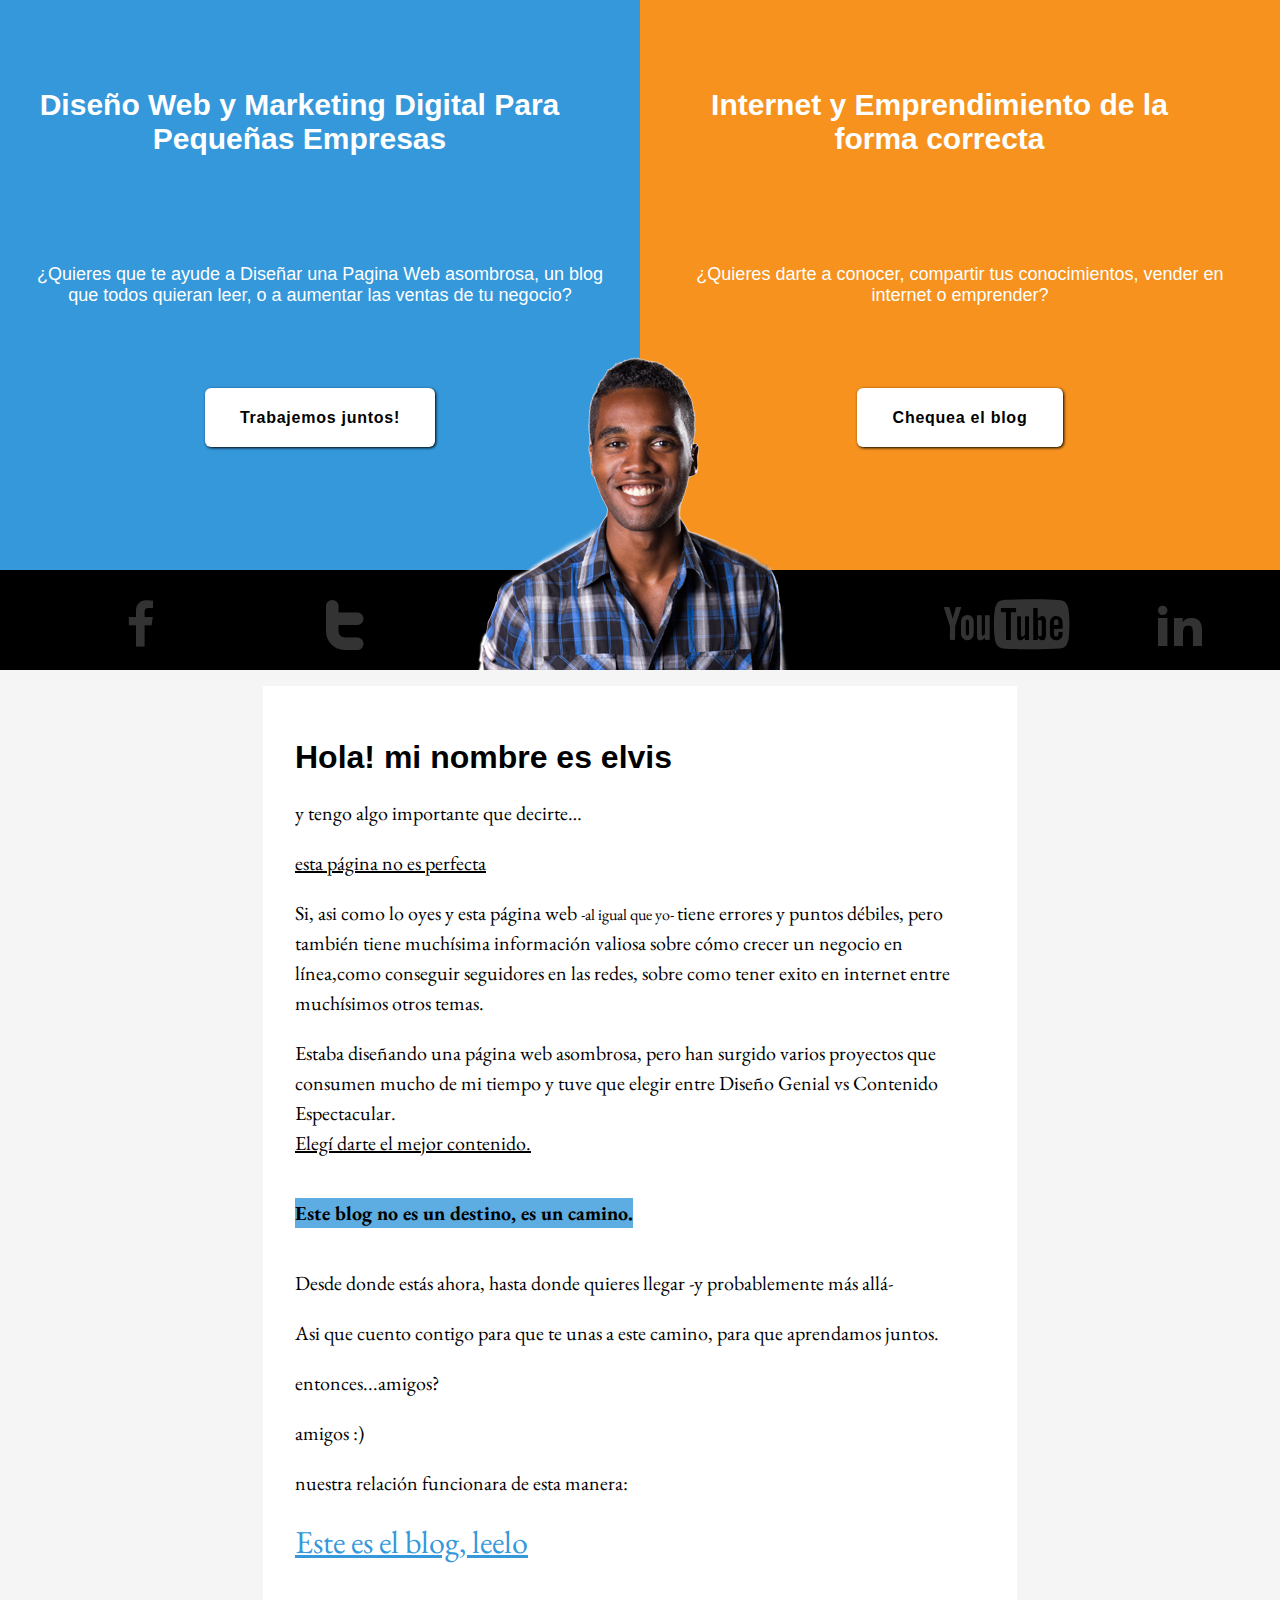
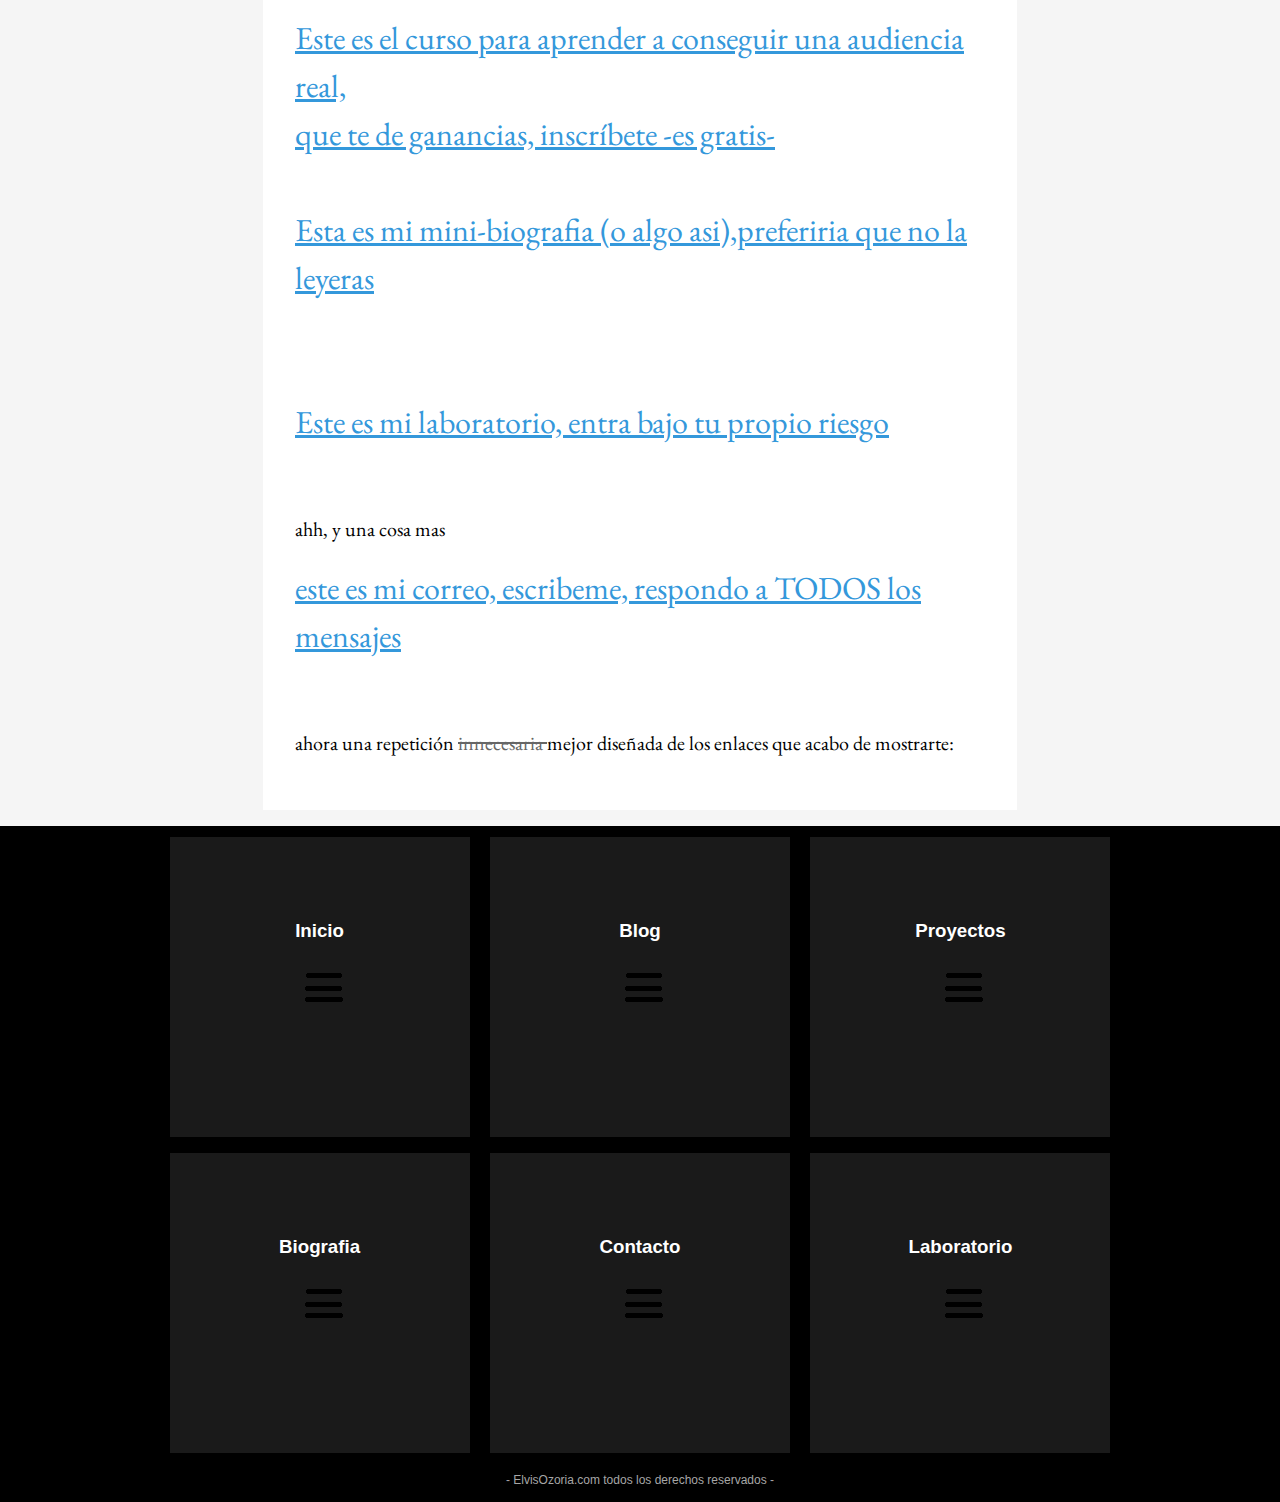
<file: index.html>
<!DOCTYPE html>
<html lang="en">
<head>
	<meta charset="UTF-8">
	<title>Elvis Ozoria</title>
	<meta name="viewport" content="width=device-width, user-scalable=no, initial-scale=1.0, maximum-scale=1.0, minimum-scale=1.0">
	<link href='https://fonts.googleapis.com/css?family=EB+Garamond' rel='stylesheet' type='text/css'>
	<link rel="stylesheet" href="css/estilos.css">
	
	<script src="//load.sumome.com/" data-sumo-site-id="f0aee5250085ffd3d95d1ecdd41a82657af85ccde0eaa9a3c26078340320ed05" async="async"></script>
	
	 <meta name="google-site-verification" content="FjtAlaq5AOjx92jhIjdKl0MgKwsxIdab3lXnDQ6rvmA" />
</head>
<body id="home">
	<div class="dividePantalla">

		<div id="trabajar"class="trabajar mitad">

			<div class="trabajar-contenido">
				<h4>Diseño Web y Marketing Digital Para Pequeñas Empresas</h4>
				<p>¿Quieres que te ayude a  Diseñar una Pagina Web asombrosa, un blog que todos quieran leer, o a aumentar las ventas de tu negocio? </p>
				<a href="noDisponible.html" class="boton animado">Trabajemos juntos!</a>
			</div>
		</div>
		<div id="blog"class="blog mitad">
			<div class="blog-contenido">
				<h4> Internet y Emprendimiento de la forma correcta </h4>
				<p>¿Quieres darte a conocer, compartir tus conocimientos, vender en internet o emprender?</p>
				<a href="http://blog.elvisozoria.com"class="boton animado"> Chequea el blog</a>
			</div>		
		</div>	

		<div class="barrasocial">
			<figure class="foto">
				<img src="img/elvis.png" alt="">
			</figure>
			<ul>
				<li><a href="https://facebook.com/elvisozoria" class="icon-facebook" target="_blank"></a></li>
				<li><a href="https://twitter.com/elvis_ozoria" class="icon-twitter" target="_blank"></a></li>
				<li><a href="https://do.linkedin.com/in/elvisozoria" class="icon-linkedin2" target="_blank"></a></li>
				<li><a href="https://www.youtube.com/user/TheElvisozoria"class="icon-youtube2" target="_blank"></a></li>
			</ul>
		</div>	
	</div>

	<section class="introduccion">
		<article>
			<h1>Hola!  mi nombre es elvis</h1>
			<p class="sinSerifa">y tengo algo importante que decirte…</p>
			<p class="sinSerifa subrayado">esta página no es perfecta</p>
			<p class="sinSerifa">Si, asi como lo oyes y esta página web <span class="posdata"> -al igual que yo- </span> tiene errores y puntos débiles, pero también tiene muchísima información valiosa sobre cómo crecer un negocio en línea,como conseguir seguidores en las redes, sobre como tener exito en internet entre muchísimos otros temas.</p>
			<p class="sinSerifa">Estaba diseñando una página web asombrosa, pero han surgido varios proyectos que consumen mucho de mi tiempo y tuve que elegir entre Diseño Genial vs Contenido Espectacular. <br> <span class="subrayado"> Elegí darte el mejor contenido.</span></p>
			<h3 class="sinSerifa resaltado--azul">Este blog no es un destino, es un camino. </h3>
			<p class="sinSerifa">Desde donde estás ahora, hasta donde quieres llegar -y probablemente más allá-</p>
			<p class="sinSerifa">Asi que cuento contigo para que te unas a este camino, para que aprendamos juntos.

</p>
<p class="sinSerifa">entonces...amigos?</p>
<p class="sinSerifa">amigos :)</p>
<p class="sinSerifa">nuestra relación funcionara de esta manera:
</p>
<a class="sinSerifa" href="http://blog.elvisozoria.com">Este es el blog, leelo <br> <br>
</a>
<a class="sinSerifa" href="desarrolla-tu-audiencia-ideal.html">Este es el curso para aprender a conseguir una audiencia real, <br>que te de ganancias, inscríbete -es gratis-<br><br></a>
<a class="sinSerifa" href="quien-es-elvis-ozoria.html">Esta es mi mini-biografia (o algo asi),preferiria que no la leyeras<br><br><br>
</a>
<a class="sinSerifa" href="noDisponible.html">Este es mi laboratorio, entra bajo tu propio riesgo<br><br></a>
<p class="sinSerifa">ahh, y una cosa mas<br></p>
<a class="sinSerifa" href="Mailto:hola@elvisozoria.com">este es mi correo, escribeme, respondo a TODOS los mensajes <br><br></a>
<p class="sinSerifa">ahora una repetición <span class="tachado"> innecesaria </span> mejor diseñada de los enlaces que acabo de mostrarte:</p>

		</article>
	</section>
	<section class="menuAbajo">
		<div class="menuAbajo--contenedor">
			<a href="index.html"class="menuAbajo-item animado temblar ">
					<img src="img/menu.gif" alt="placeholder">
					<h3>  Inicio</h3>
				</a>
				<a href="http://blog.elvisozoria.com"class="menuAbajo-item animado temblar ">
					<img src="img/menu.gif" alt="placeholder">
					<h3>  Blog</h3>
				</a>
				<a href="noDisponible.html"class="menuAbajo-item animado temblar">
					<img src="img/menu.gif" alt="placeholder">
					<h3>   Proyectos</h3>
				</a>
				<a href="quien-es-elvis-ozoria.html"class="menuAbajo-item animado temblar">
					<img src="img/menu.gif" alt="placeholder">
					<h3>  Biografia</h3>
				</a> 
				<div id="contacto"class="menuAbajo-item animado temblar">
					<a href="contacto" id="contactoBtn"></a>
					<img src="img/menu.gif" alt="placeholder" class="ocultar">
					<h3 class="ocultar"> Contacto</h3>
		
				<div class="contactoForm invisible " id="contactoForm">
					<a href="#" class="icon-cross icon-close"></a>
					<h3>Hablemos!</h3>
					<p>Puedes escribirme a <a href="mailto:hola@elvisozoria.com"><span id="miCorreo"> hola@elvisozoria.com</span></a>, o escribirme por una de mis redes sociales:</p>
					<div class="contactoSocial">
					<a href="https://facebook.com/elvisozoria" class="icon-facebook" target="_blank"></a>
					<a href="https://twitter.com/elvis_ozoria" class="icon-twitter" target="_blank"></a>
					<a href="https://do.linkedin.com/in/elvisozoria" class="icon-linkedin2" target="_blank"></a>
					</div>
				</div>
				</div>
		
				<a href="noDisponible.html" class="menuAbajo-item animado temblar">
						<img src="img/menu.gif" alt="placeholder">
						<h3> Laboratorio</h3>
				</a>
			</div>
			<p>- ElvisOzoria.com todos los derechos reservados -</p>
		</section>
	<script type="text/javascript"src="js/jquery-2.1.1.js"></script>
	<script type="text/javascript"src="js/jquery.slimscroll.min.js"></script>
	<script type="text/javascript"src="js/main.js"></script>
	
	<script>
  (function(i,s,o,g,r,a,m){i['GoogleAnalyticsObject']=r;i[r]=i[r]||function(){
  (i[r].q=i[r].q||[]).push(arguments)},i[r].l=1*new Date();a=s.createElement(o),
  m=s.getElementsByTagName(o)[0];a.async=1;a.src=g;m.parentNode.insertBefore(a,m)
  })(window,document,'script','//www.google-analytics.com/analytics.js','ga');

  ga('create', 'UA-68168507-1', 'auto');
  ga('send', 'pageview');

 </script>
</body>
</html>
</file>
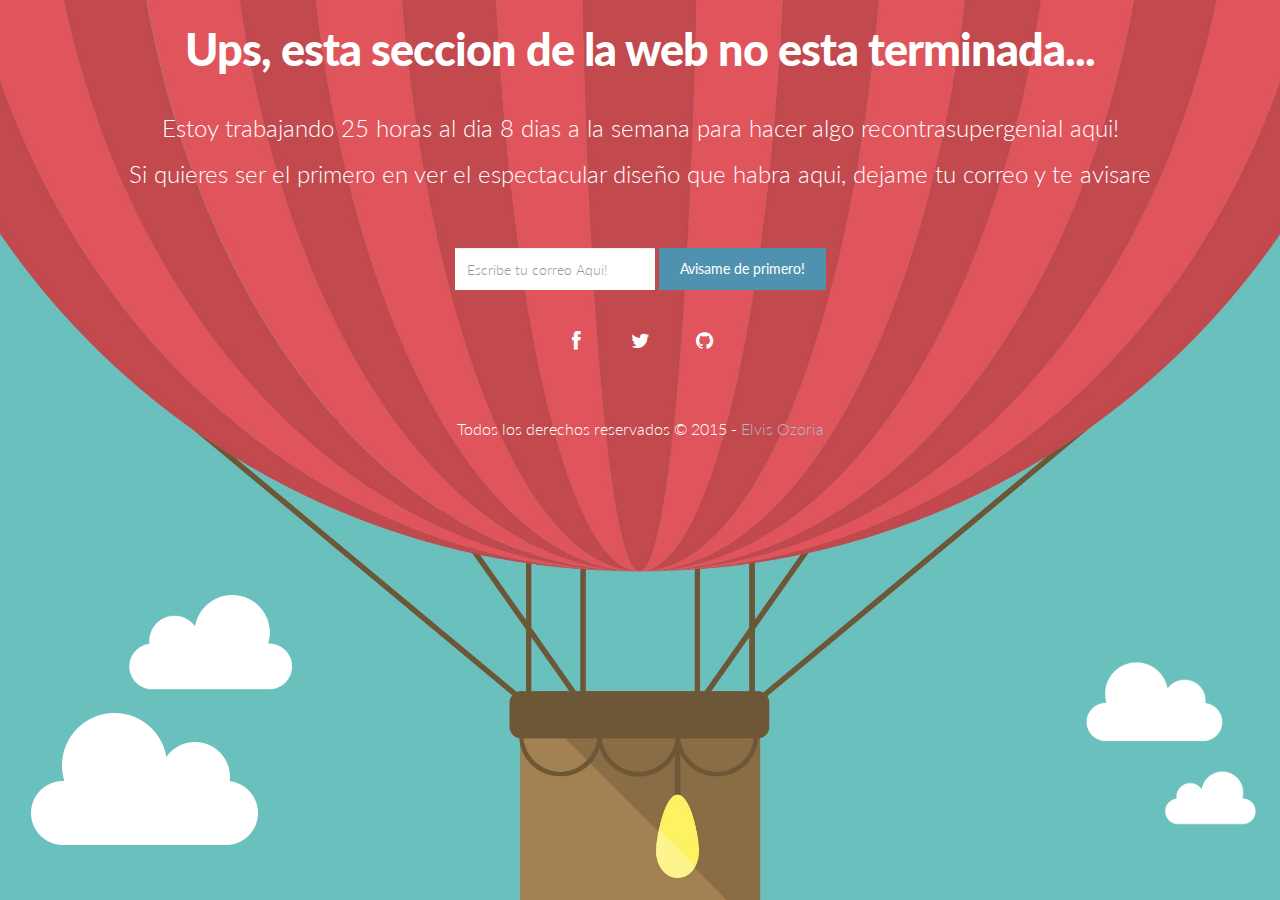
<file: working/index.html>
<!DOCTYPE html>
<html lang="en">

<head>
    <meta charset="utf-8">
    <meta http-equiv="X-UA-Compatible" content="IE=edge">
    <meta name="title" content="ScoopThemes">
    <meta name="ROBOTS" content="Bootstrap 3 Themes, Responsive Themes, Bootstrap 3 Responsive, Wordpress Themes, Clean Themes, Modern Themes, Flat Themes, Flat UI, UI Design, UX Design, Web design, responsive bootstrap, Jquery Plugins, Free Plugins, Premium Bootstrap themes, Bootstrap 3, Premium Web Templates, Bootstrap Templates, Bootstrap Responsive Templates, Admin, Dashboard, Admin Templates, Admin Responsive, Admin responsive themes">
    <meta name="description" content="Solutions For Web Developers Form ( Web Templates, Web Themes, Jquery Plugins, UX Design.. ) Whatever They Need.">
    <meta name="abstract" content="Solutions For Web Developers Form ( Web Templates, Web Themes, Jquery Plugins, UX Design.. ) Whatever They Need.">
   
    <meta name="author" content="www.scoopthemes.com">
    <meta name="publisher" content="www.scoopthemes.com">
    <meta name="copyright" content="www.scoopthemes.com">
    <meta name="revisit-after" content="2 days">
    <link rel="shortcut icon" href="assets/img/favicon.png">

    <title>Elvis Ozoria | Pagina en construccion</title>

    <!-- Bootstrap -->
    <link href="assets/css/bootstrap.css" rel="stylesheet">
    <link href="assets/css/font-awesome.css" rel="stylesheet">
    <link href="assets/css/bootstrap-theme.css" rel="stylesheet">
    <link rel="stylesheet" href="assets/css/animations.css">

    <!-- siimple style -->
    <link href="assets/css/style.css" rel="stylesheet">

    <!-- HTML5 shim and Respond.js IE8 support of HTML5 elements and media queries -->
    <!--[if lt IE 9]>
      <script src="https://oss.maxcdn.com/libs/html5shiv/3.7.0/html5shiv.js"></script>
      <script src="https://oss.maxcdn.com/libs/respond.js/1.3.0/respond.min.js"></script>
    <![endif]-->
</head>

<body>

    <div class="cloud floating">
        <img src="assets/img/cloud.png" alt="Scoop Themes">
    </div>

    <div class="cloud pos1 fliped floating">
        <img src="assets/img/cloud.png" alt="Scoop Themes">
    </div>

    <div class="cloud pos2 floating">
        <img src="assets/img/cloud.png" alt="Scoop Themes">
    </div>

    <div class="cloud pos3 fliped floating">
        <img src="assets/img/cloud.png" alt="Scoop Themes">
    </div>


    <div id="wrapper">
        <div class="container">
            <div class="row">
                <div class="col-sm-12 col-md-12 col-lg-12">
                    <!-- <img src="assets/img/logo.png" alt="Scoop Themes Logo"> -->
                    <h1>Ups, esta seccion de la web no esta terminada...</h1>
                    <h2 class="subtitle">Estoy trabajando 25 horas al dia 8 dias a la semana para hacer algo recontrasupergenial aqui!</h2>
                    <h2 class="subtitle">Si quieres ser el primero en ver el espectacular diseño que habra aqui, dejame tu correo y te avisare</h2>
                    <br/>
                    <br/>
                 
                    <form class="form-inline validate signup" action="http://scoopthemes.us8.list-manage.com/subscribe/post-json?u=c535e62cabdc2bfeb87bff6de&amp;id=d969b07f82&c=?" method="get" role="form">
                        <div class="form-group">
                            <input type="email" class="form-control" name="EMAIL" id="exampleInputEmail1" placeholder="Escribe tu correo Aqui!">
                        </div>
                        <input type="submit" name="subscribe" value="Avisame de primero!" class="btn btn-theme">
                    </form>
                    <br/>
                </div>
                <div class="col-sm-12 align-center">
                    <ul class="social-network social-circle">
                        <li><a href="https://www.facebook.com/elvisozoria" class="icoFacebook" title="Facebook"><i class="fa fa-facebook"></i></a>
                        </li>
                        <li><a href="https://twitter.com/elvis_ozoria" class="icoTwitter" title="Twitter"><i class="fa fa-twitter"></i></a>
                        </li>
                        <li><a href="https://github.com/Elvisozoria" class="icoGit" title="Github"><i class="fa fa-github"></i></a>
                        
                    </ul>
                </div>
            </div>
            <div class="row">
                <div class="col-lg-6 col-lg-offset-3">
                    <p class="copyright">Todos los derechos reservados &copy; 2015 - <a href="http://elvisozoria.com">Elvis Ozoria</a>
                    </p>
                </div>
            </div>
        </div>
    </div>


    <script src="https://ajax.googleapis.com/ajax/libs/jquery/1.11.0/jquery.min.js"></script>
    <script src="http://downloads.mailchimp.com/js/jquery.form-n-validate.js"></script>
    <script>
        
$(document).ready( function () {
    $('#wrapper').height($(document).height());
    // I only have one form on the page but you can be more specific if need be.
    var $form = $('form');

    if ( $form.length > 0 ) {
        $('form input[type="submit"]').bind('click', function ( event ) {
            if ( event ) event.preventDefault();
            // validate_input() is a validation function I wrote, you'll have to substitute this with your own.
            if ( $form.validate() ) { register($form); }
        });
    }
});

function appendResult(userText , className, iconClass){
  var resultHTML = "<div class='stretchLeft result "+ className + "'>" + userText + " <span class='fa fa-" + iconClass + "'></span>" + "</div>";
  $('body').append(resultHTML);
  $('.result').delay(10000).fadeOut('1000');
}


function register($form) {
    $.ajax({
        type: $form.attr('method'),
        url: $form.attr('action'),
        data: $form.serialize(),
        cache       : false,
        dataType    : 'json',
        contentType: "application/json; charset=utf-8",
        error       : function(err) { alert("Could not connect to the registration server. Please try again later."); },
        success     : function(data) {
            if (data.result != "success") {
                appendResult('Wrong Email Or You Are Already Registered, Try Again', 'error', 'exclamation');
            } else {
                // It worked, carry on...
                appendResult('Successful, Check Your Email For Confirmation ', 'success', 'check');
            }
        }
    });
}
    </script>

</body>

</html>
</file>
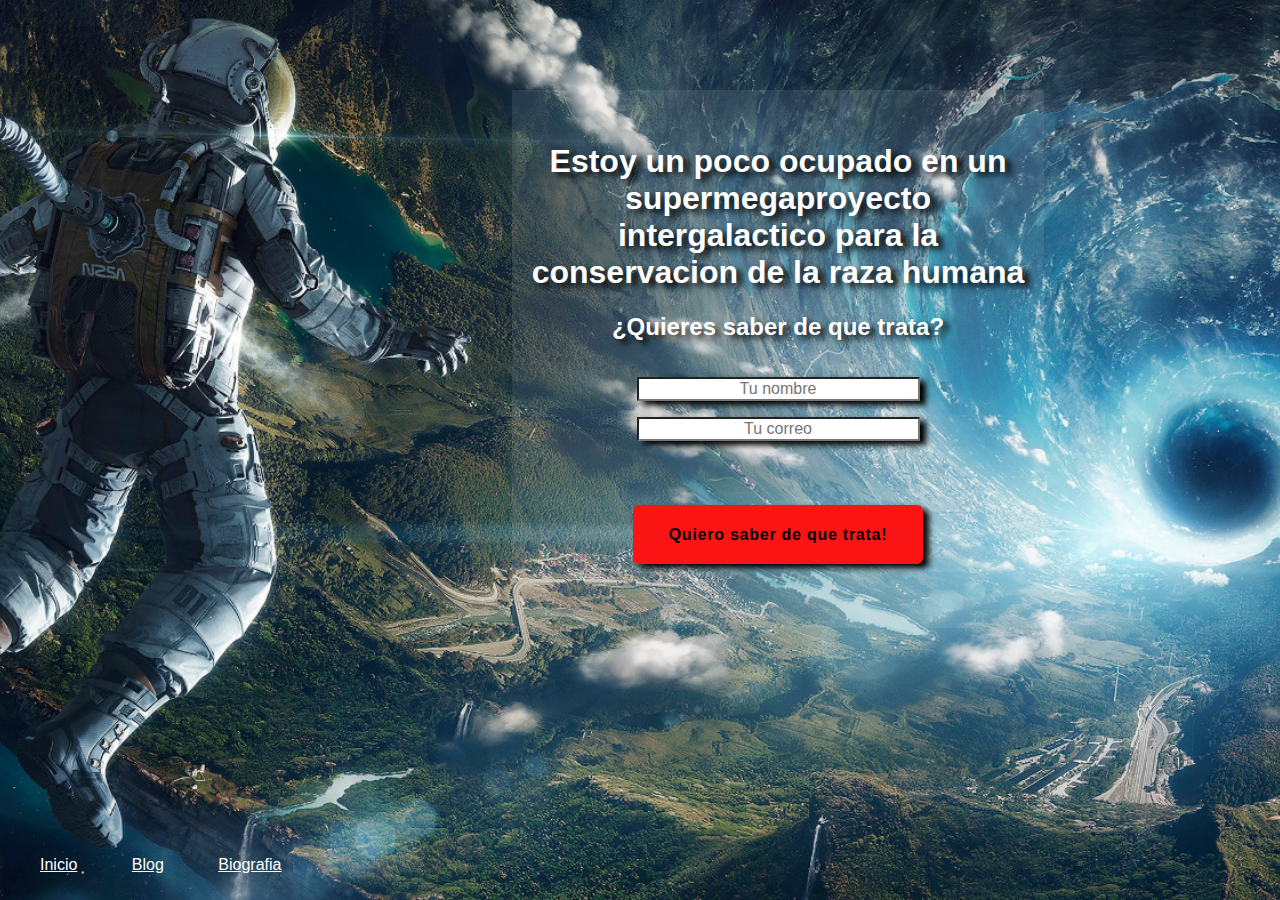
<file: lab.html>
<!DOCTYPE html>
<html lang="en">
<head>
	<meta charset="UTF-8">
	<title>El Laboratorio | Donde se desarolla lo asombroso | Elvis Ozoria</title>
	<meta name="viewport" content="width=device-width, user-scalable=no, initial-scale=1.0, maximum-scale=1.0, minimum-scale=1.0">
	<link rel="stylesheet" href="css/estilos--lab.css">
	<script src="//load.sumome.com/" data-sumo-site-id="f0aee5250085ffd3d95d1ecdd41a82657af85ccde0eaa9a3c26078340320ed05" async="async"></script>
</head>
<body id="home">
<div class="fondo"></div>

<article>
	<h1>Estoy un poco ocupado en un supermegaproyecto intergalactico	para la conservacion de la raza humana</h1>
	<h2>¿Quieres saber de que trata?</h2>
	<input type="text" placeholder="Tu nombre">
	<input type="text" placeholder="Tu correo">

	<a href="#" class="boton ">Quiero saber de que trata!</a>
</article>

<div class="form"></div>


<ul>
	<li><a href="index.html">Inicio</a></li>
	<li><a href="blog.elvisozoria.com">Blog</a></li>
	<li><a href="quien-es-elvis-ozoria.html">Biografia</a></li>
</ul>

</body>
</html>
</file>
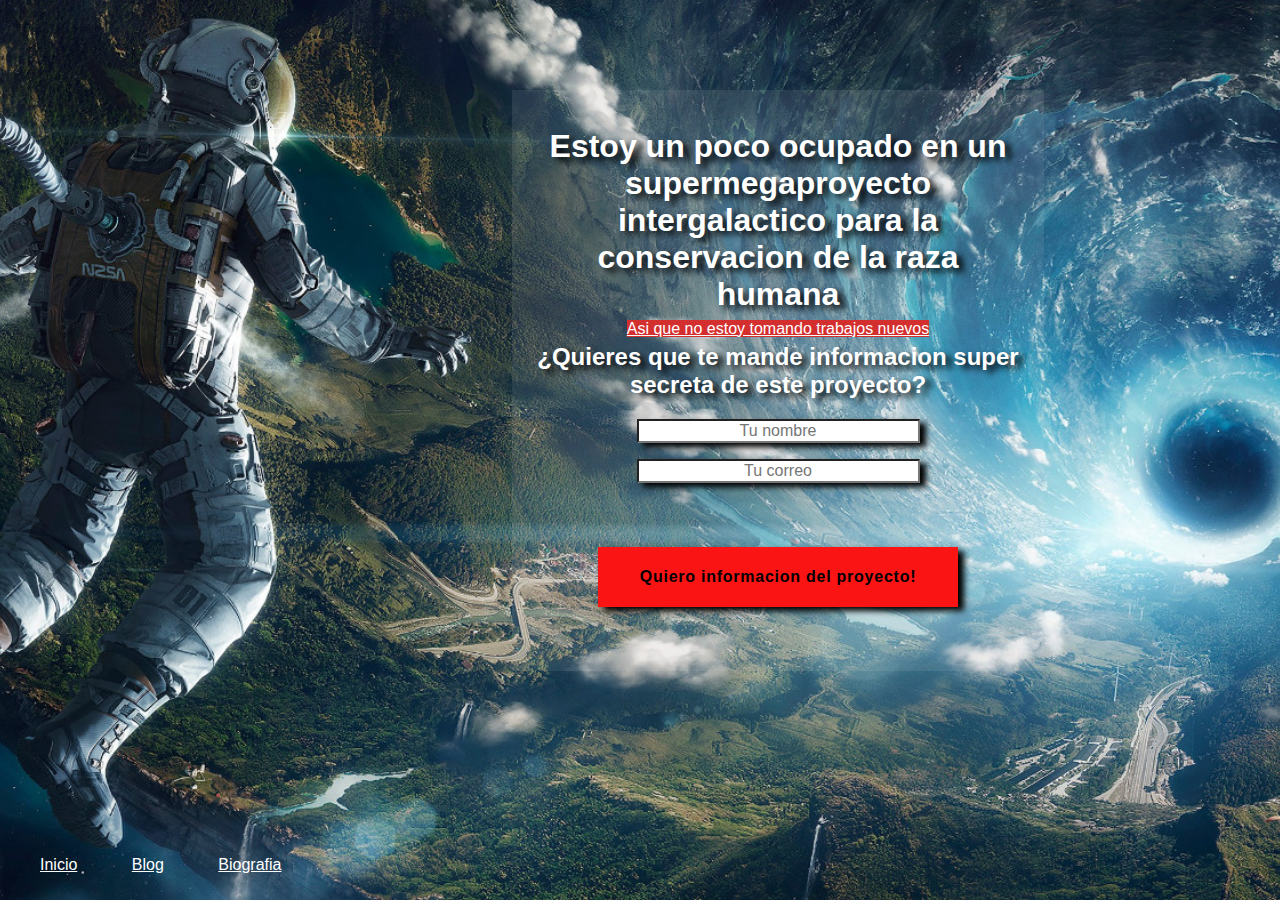
<file: noDisponible.html>
<!DOCTYPE html>
<html lang="en">
<head>
	<meta charset="UTF-8">
	<title>No disponible | Pronto habra algo asombroso aqui| Elvis Ozoria</title>
	<meta name="viewport" content="width=device-width, user-scalable=no, initial-scale=1.0, maximum-scale=1.0, minimum-scale=1.0">
	<link rel="stylesheet" href="css/estilos--noDisponible.css">
	<script src="//load.sumome.com/" data-sumo-site-id="f0aee5250085ffd3d95d1ecdd41a82657af85ccde0eaa9a3c26078340320ed05" async="async"></script>
	<!-- Hotjar Tracking Code for http://elvisozoria.com -->
<script>
    (function(h,o,t,j,a,r){
        h.hj=h.hj||function(){(h.hj.q=h.hj.q||[]).push(arguments)};
        h._hjSettings={hjid:153842,hjsv:5};
        a=o.getElementsByTagName('head')[0];
        r=o.createElement('script');r.async=1;
        r.src=t+h._hjSettings.hjid+j+h._hjSettings.hjsv;
        a.appendChild(r);
    })(window,document,'//static.hotjar.com/c/hotjar-','.js?sv=');
</script>

</head>
<body id="home">
<div class="fondo"></div>

<form action="//elvisozoria.us11.list-manage.com/subscribe/post?u=197751abe1da68d49ccf8a8bd&amp;id=ff6ee7ec61" method="post" id="mc-embedded-subscribe-form" name="mc-embedded-subscribe-form" class="validate" target="_blank" novalidate>
	<h1>Estoy un poco ocupado en un supermegaproyecto intergalactico	para la conservacion de la raza humana</h1>
	<span class="subrayado rojo posdata">Asi que no estoy tomando trabajos nuevos</span>
	<h2>¿Quieres que te mande informacion super secreta de este proyecto?</h2>
	<input  type="text" value="" name="FNAME" class="required" id="mce-FNAME" placeholder="Tu nombre">
	<input type="email" value="" name="EMAIL" class="required email" id="mce-EMAIL" placeholder="Tu correo">
	<div id="mce-responses" class="clear">
		<div class="response" id="mce-error-response" style="display:none"></div>
		<div class="response" id="mce-success-response" style="display:none"></div>
	</div>    <!-- real people should not fill this in and expect good things - do not remove this or risk form bot signups-->
    <div style="position: absolute; left: -5000px;" aria-hidden="true"><input type="text" name="b_197751abe1da68d49ccf8a8bd_ff6ee7ec61" tabindex="-1" value=""></div>
    <div class="clear"><input type="submit" class= "boton" value="Quiero informacion del proyecto!" name="subscribe" id="mc-embedded-subscribe" class="button"></div>
    </div>

	<!-- <a href="#" class="boton ">Quiero informacion del proyecto!</a> -->
</form>




<ul>
	<li><a href="index.html">Inicio</a></li>
	<li><a href="http://blog.elvisozoria.com">Blog</a></li>
	<li><a href="quien-es-elvis-ozoria.html">Biografia</a></li>
</ul>

</body>
</html>
</file>
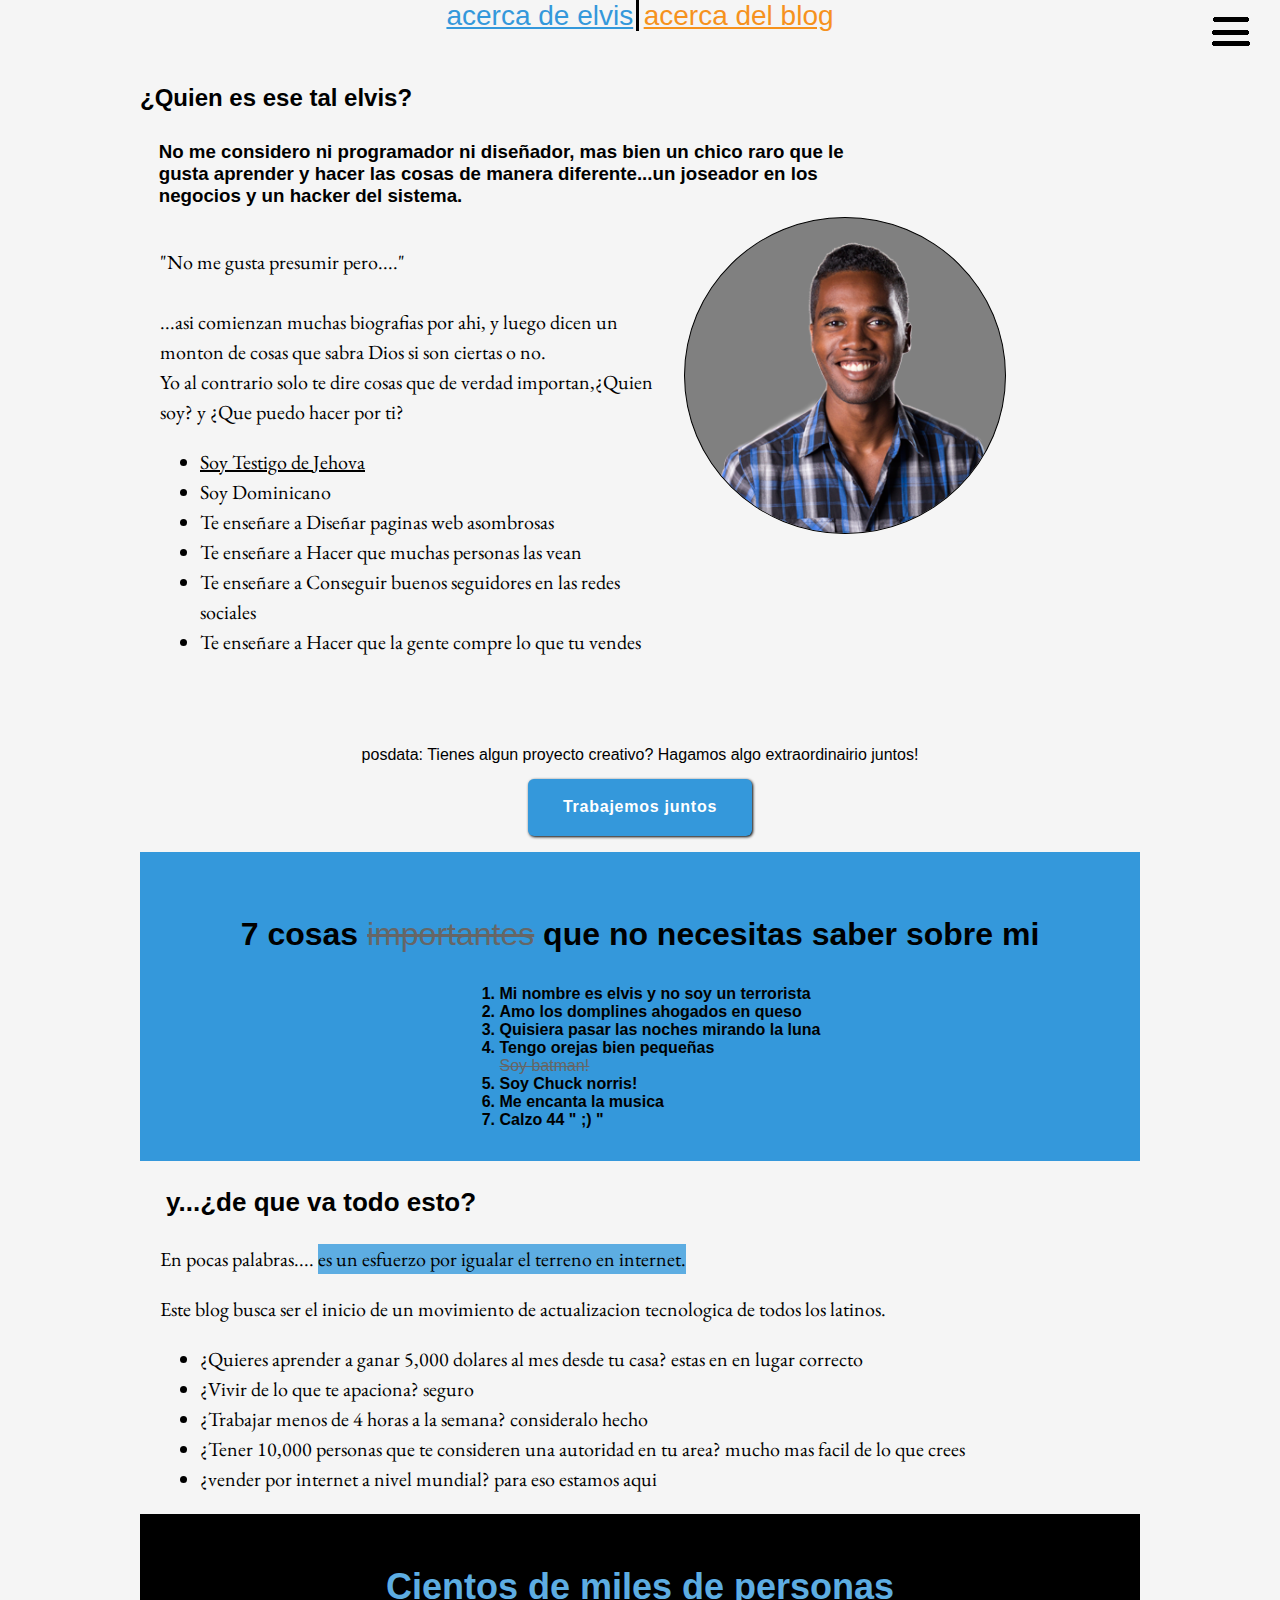
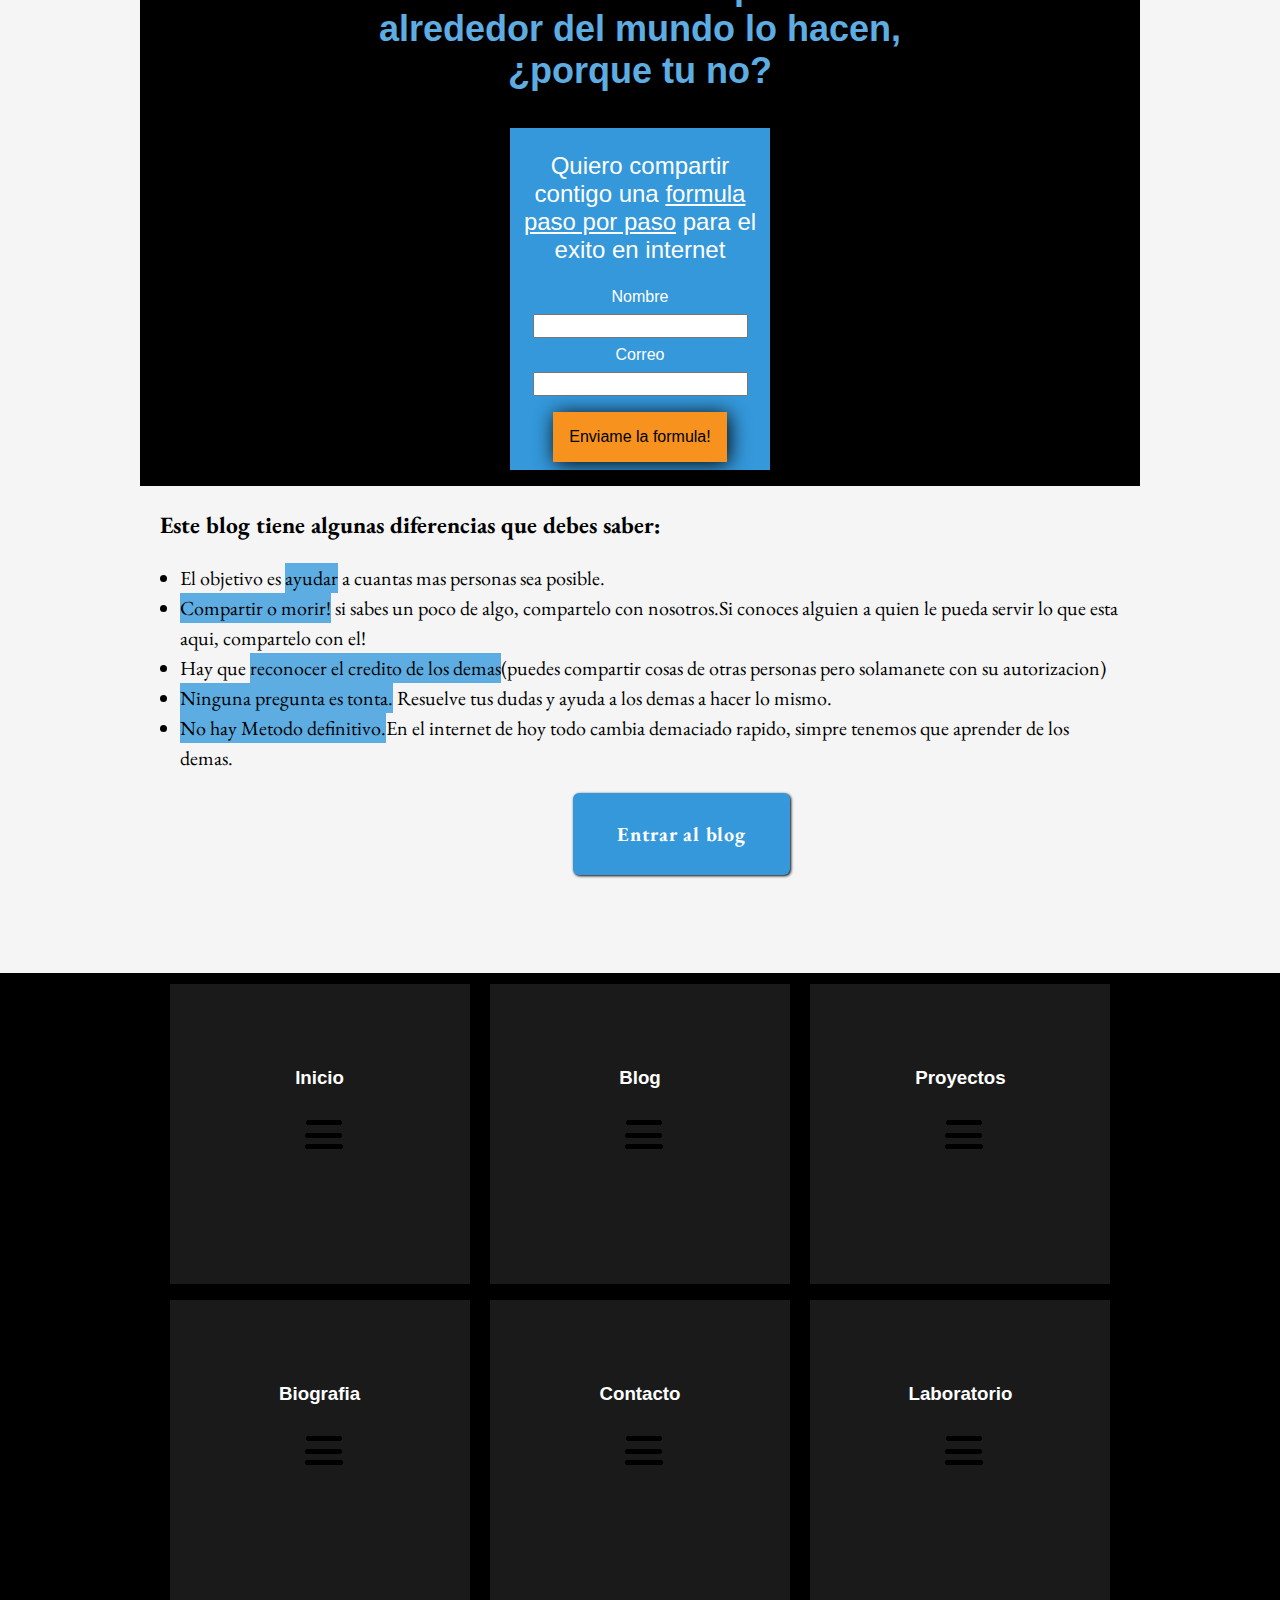
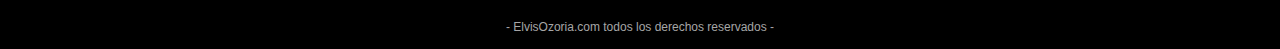
<file: Quien-es-Elvis-ozoria.html>
<!DOCTYPE html>
<html lang="en">
<head>
	<meta charset="UTF-8">
	<link rel="stylesheet" href="css/normalize.css">
	<meta name="viewport" content="width=device-width, user-scalable=no, initial-scale=1.0, maximum-scale=1.0, minimum-scale=1.0">
	<link href='https://fonts.googleapis.com/css?family=EB+Garamond' rel='stylesheet' type='text/css'>
	<link rel="stylesheet" href="css/estilos--about.css">
	<title>¿Quien es Elvis Ozoria?</title>
	<script src="//load.sumome.com/" data-sumo-site-id="f0aee5250085ffd3d95d1ecdd41a82657af85ccde0eaa9a3c26078340320ed05" async="async"></script>
</head>
<body>
	<header>
		<a href="#menuAbajo"><img src="img/menu.gif" alt="" class="menuAbajo--topTrigger"></a>
		<a href="#about--elvis">acerca de elvis</a>
		<a href="#about--blog">acerca del blog</a>
	</header>
<section class="about--elvis"id="about--elvis">
<h2>¿Quien es ese tal elvis?</h2>
<h3 class="bio--titulo">No me considero ni programador ni diseñador, mas bien un chico raro que le gusta aprender y hacer las cosas de manera diferente...un joseador en los negocios y un hacker del sistema.</h3>


<div class="bio--contenido sinSerifa">
	<p>
		"No me gusta presumir pero...." <br><br>

		...asi comienzan muchas biografias por ahi, y luego dicen un monton de cosas que sabra Dios si son ciertas o no.<br>
		Yo al contrario solo te dire cosas que de verdad  importan,¿Quien soy? y ¿Que puedo hacer por ti?

		<li><a href="http://www.jw.org/es/">Soy Testigo de Jehova</a></li>
		<li>Soy Dominicano</li>
		<li>Te enseñare a  Diseñar paginas web asombrosas</li>
		<li>Te enseñare a Hacer que muchas personas las vean</li>
		<li>Te enseñare a Conseguir buenos seguidores en las redes sociales</li>
		<li>Te enseñare a Hacer que la gente compre lo que tu vendes</li>

	<br><br>

	</p>
	
</div>
<figure class="foto--elvis">
	<img src="img/elvis.png" alt="Elvis Ozoria"> 
</figure>


<p class="posdata">posdata: Tienes algun proyecto creativo? Hagamos algo extraordinairio juntos! <br> <a href="working/index.html"class="boton fondoAzul" id="trabajemos">Trabajemos juntos</a></p>

<div class="skills">
	<img src="img/skills.png" alt="">
</div>


<div class="sieteCosas">
	<h3>7 cosas   <span class="tachado">importantes</span> que no necesitas saber sobre mi</h3>
	<ol>
	<li>Mi nombre es elvis y no soy un terrorista</li>
	<li>Amo los domplines ahogados en queso</li>
	<li>Quisiera pasar las noches mirando la luna</li>
	<li>Tengo orejas bien pequeñas</li>
	<!-- <span class="tachado">Soy kunta kinte!</span> -->
	<span class="tachado">Soy batman!</span><br>
	<li>Soy Chuck norris!</li>
	<li>Me encanta la musica</li>
	<li>Calzo 44 " ;) " </li>
	</ol>
</div>
</section>
<section class="about--blog"id="about--blog">
	<h3 class="blog--titulo">y...¿de que va todo esto?</h3>
	<p class="blog--contenido sinSerifa">
		En pocas palabras....
		<span class="resaltado--azul">es un esfuerzo por igualar el terreno en internet.</span>
	</p>
	<div class="blog--contenido sinSerifa">
		<p >
			Este blog busca ser el inicio de un movimiento de actualizacion tecnologica de todos los latinos. <br>
			<ul>
				<li>¿Quieres aprender a  ganar 5,000 dolares al mes desde tu casa? estas en en lugar correcto</li>
				<li>¿Vivir de lo que te apaciona? seguro</li>
				<li>¿Trabajar menos de 4 horas a la semana? consideralo hecho</li>
				<li>¿Tener 10,000 personas que te consideren una autoridad en tu area? mucho mas facil de lo que crees</li>
				<li>¿vender por internet a nivel mundial? para eso estamos aqui</li>
			</ul>
		</p>
	</div>
	<div class="blog--correo">
		<h3>Cientos de miles de personas alrededor del mundo lo hacen,<br> ¿porque tu no?</h3>
	<!-- Begin MailChimp Signup Form -->
<div id="mc_embed_signup">
		<p>Quiero compartir contigo una <span class="subrayado">formula paso por paso</span> para el exito en internet</p>
<form action="//elvisozoria.us11.list-manage.com/subscribe/post?u=197751abe1da68d49ccf8a8bd&amp;id=ff6ee7ec61" method="post" id="mc-embedded-subscribe-form" name="mc-embedded-subscribe-form" class="validate" target="_blank" novalidate>
    <div id="mc_embed_signup_scroll">
	
<div class="mc-field-group">
	<label for="mce-FNAME">Nombre </label>
	<input type="text" value="" name="FNAME" class="required" id="mce-FNAME">
</div>
<div class="mc-field-group">
	<label for="mce-EMAIL">Correo </label>
	<input type="email" value="" name="EMAIL" class="required email" id="mce-EMAIL">
</div>
	<div id="mce-responses" class="clear">
		<div class="response" id="mce-error-response" style="display:none"></div>
		<div class="response" id="mce-success-response" style="display:none"></div>
	</div>    <!-- real people should not fill this in and expect good things - do not remove this or risk form bot signups-->
    <div style="position: absolute; left: -5000px;" aria-hidden="true"><input type="text" name="b_197751abe1da68d49ccf8a8bd_ff6ee7ec61" tabindex="-1" value=""></div>
    <div class="clear"><input type="submit" value="Enviame la formula!" name="subscribe" id="mc-embedded-subscribe" class="button"></div>
    </div>
</form>
</div>

<!--End mc_embed_signup-->

	</div>
	<div class="blog--diferencias sinSerifa">
		 <h3>Este blog tiene algunas diferencias que debes saber:</h3>

		<li>El objetivo es <span class="resaltado--azul">ayudar</span> a cuantas mas personas sea posible.</li>
		<li><span class="resaltado--azul">Compartir o morir!</span> si sabes un poco de algo, compartelo con nosotros.Si conoces alguien a quien le pueda servir lo que esta aqui, compartelo con el!</li>
		<li> Hay que <span class="resaltado--azul">reconocer el credito de los demas</span>(puedes compartir cosas de otras personas pero solamanete con su autorizacion)</li>
		<li><span class="resaltado--azul">Ninguna pregunta es tonta.</span> Resuelve tus dudas y ayuda a los demas a hacer lo mismo.</li>
		<li><span class="resaltado--azul">No hay Metodo definitivo. </span>En el internet de hoy todo cambia demaciado rapido, simpre tenemos que aprender de los demas.</li>
	
		<a href="working/index.html"class="boton fondoAzul" id="entrarAlBlog">Entrar al blog</a>
	</div>
	


</section>
<section class="menuAbajo">
		<div class="menuAbajo--contenedor">
			<a href="index.html"class="menuAbajo-item animado temblar ">
					<img src="img/menu.gif" alt="placeholder">
					<h3>  Inicio</h3>
				</a>
				<a href="blog.elvisozoria.com"class="menuAbajo-item animado temblar ">
					<img src="img/menu.gif" alt="placeholder">
					<h3>  Blog</h3>
				</a>
				<a href="noDisponible.html"class="menuAbajo-item animado temblar">
					<img src="img/menu.gif" alt="placeholder">
					<h3>   Proyectos</h3>
				</a>
				<a href="quien-es-elvis-ozoria.html"class="menuAbajo-item animado temblar">
					<img src="img/menu.gif" alt="placeholder">
					<h3>  Biografia</h3>
				</a> 
				<div id="contacto"class="menuAbajo-item animado temblar">
					<a href="contacto" id="contactoBtn"></a>
					<img src="img/menu.gif" alt="placeholder" class="ocultar">
					<h3 class="ocultar"> Contacto</h3>
		
				<div class="contactoForm invisible " id="contactoForm">
					<h3>Hablemos!</h3>
					<p>Puedes escribirme a<span id="miCorreo"> elvis.ozoria@gmail.com</span>, llamarme al <span id="miTel">849-453-5089</span> o usar	 el siguiente formulario .</p>
					<form action="submit">
						<a href="cerrar" class="icon-close">X</a>
						<input id="nombre" type="text" placeholder="¿Como te llamas?">
						<input id="correo" type="text" placeholder="¿Cual es tu correo?">
						<a href="" class="boton btn-contacto">Enviar</a>
						<textarea name="mensaje" id="mensaje" cols="30" rows="5" placeholder="¿Que quieres decirme?"></textarea>
						<!-- <input type="submit" value="Enviar!"> -->
					</form>
				</div>
				</div>
		
				<a href="noDisponible.html" class="menuAbajo-item animado temblar">
						<img src="img/menu.gif" alt="placeholder">
						<h3> Laboratorio</h3>
				</a>
			</div>
			<p>- ElvisOzoria.com todos los derechos reservados -</p>
		</section>
<script>
  (function(i,s,o,g,r,a,m){i['GoogleAnalyticsObject']=r;i[r]=i[r]||function(){
  (i[r].q=i[r].q||[]).push(arguments)},i[r].l=1*new Date();a=s.createElement(o),
  m=s.getElementsByTagName(o)[0];a.async=1;a.src=g;m.parentNode.insertBefore(a,m)
  })(window,document,'script','//www.google-analytics.com/analytics.js','ga');

  ga('create', 'UA-68168507-1', 'auto');
  ga('send', 'pageview');

</script>
	<script type="text/javascript"src="js/jquery-2.1.1.js"></script>
	<script type="text/javascript"src="js/jquery.slimscroll.min.js"></script>
	<script type="text/javascript"src="js/main.js"></script>
</body>
</html>
</file>
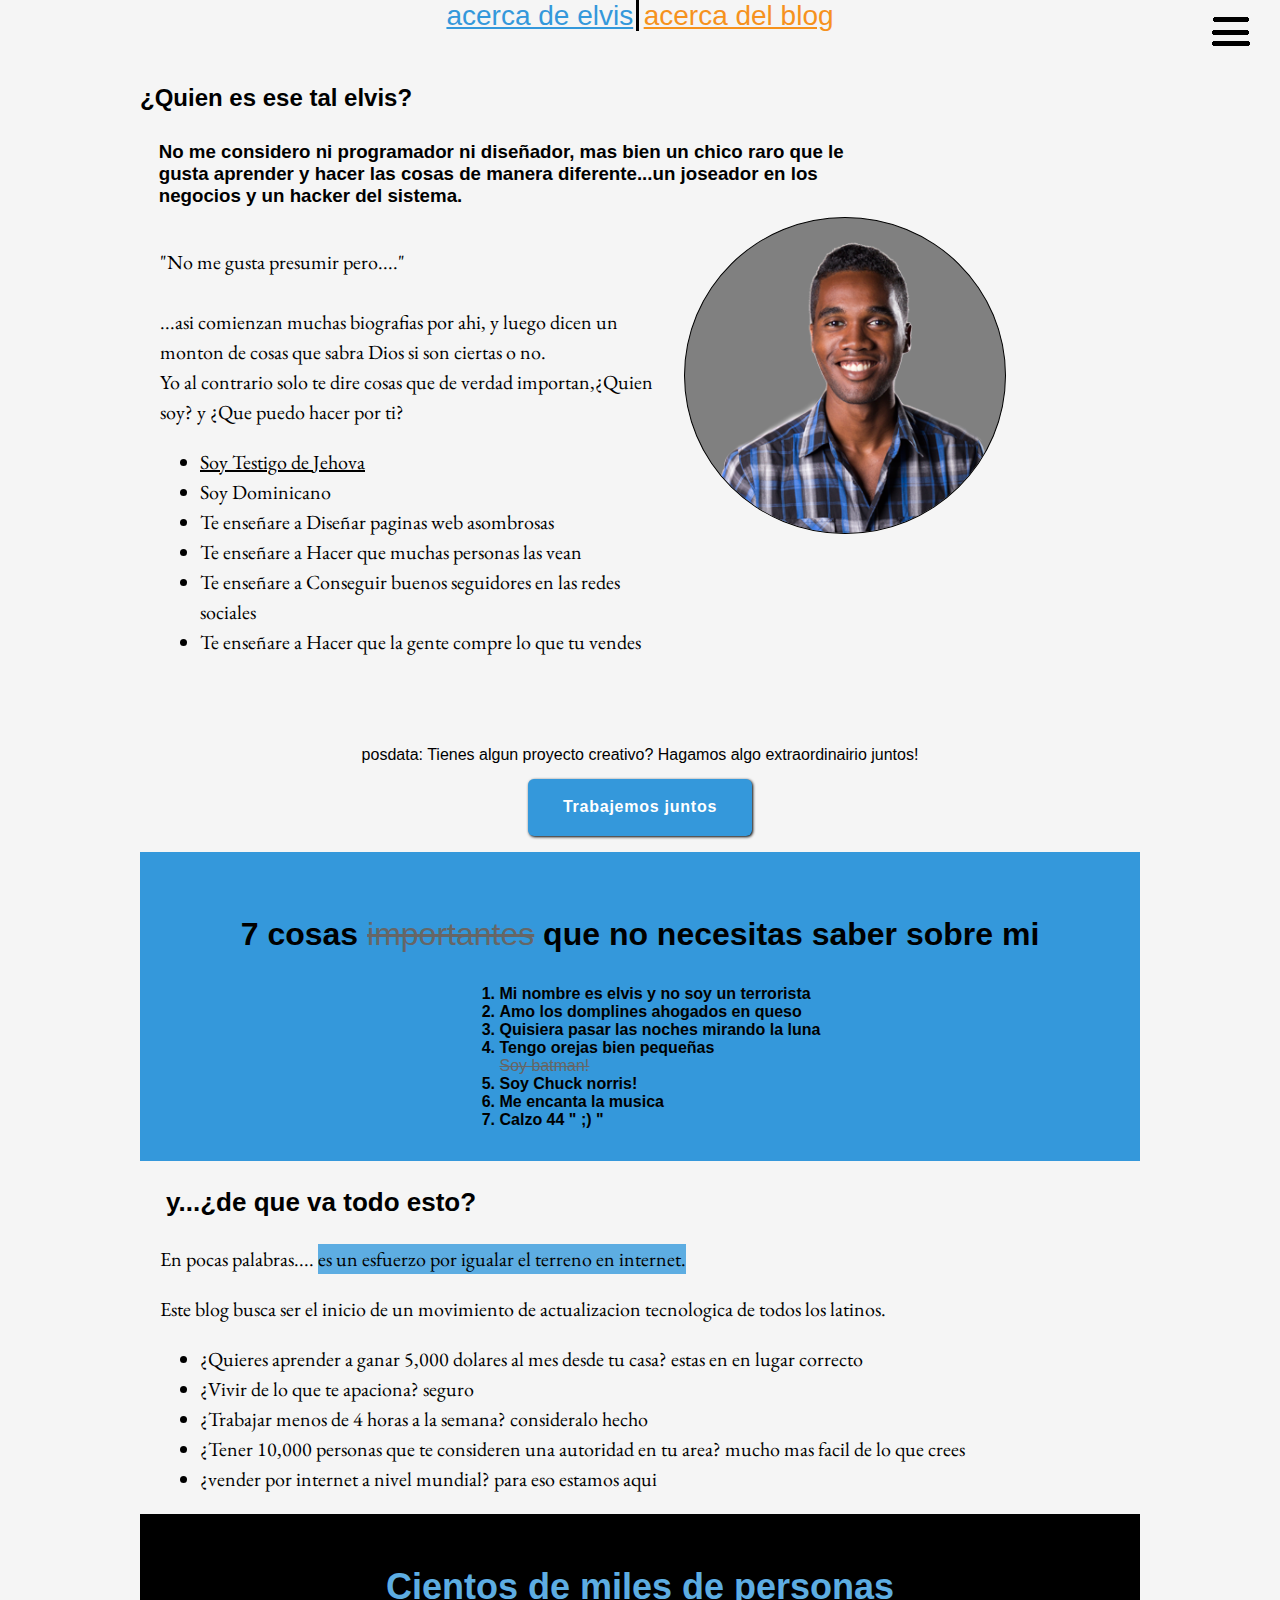
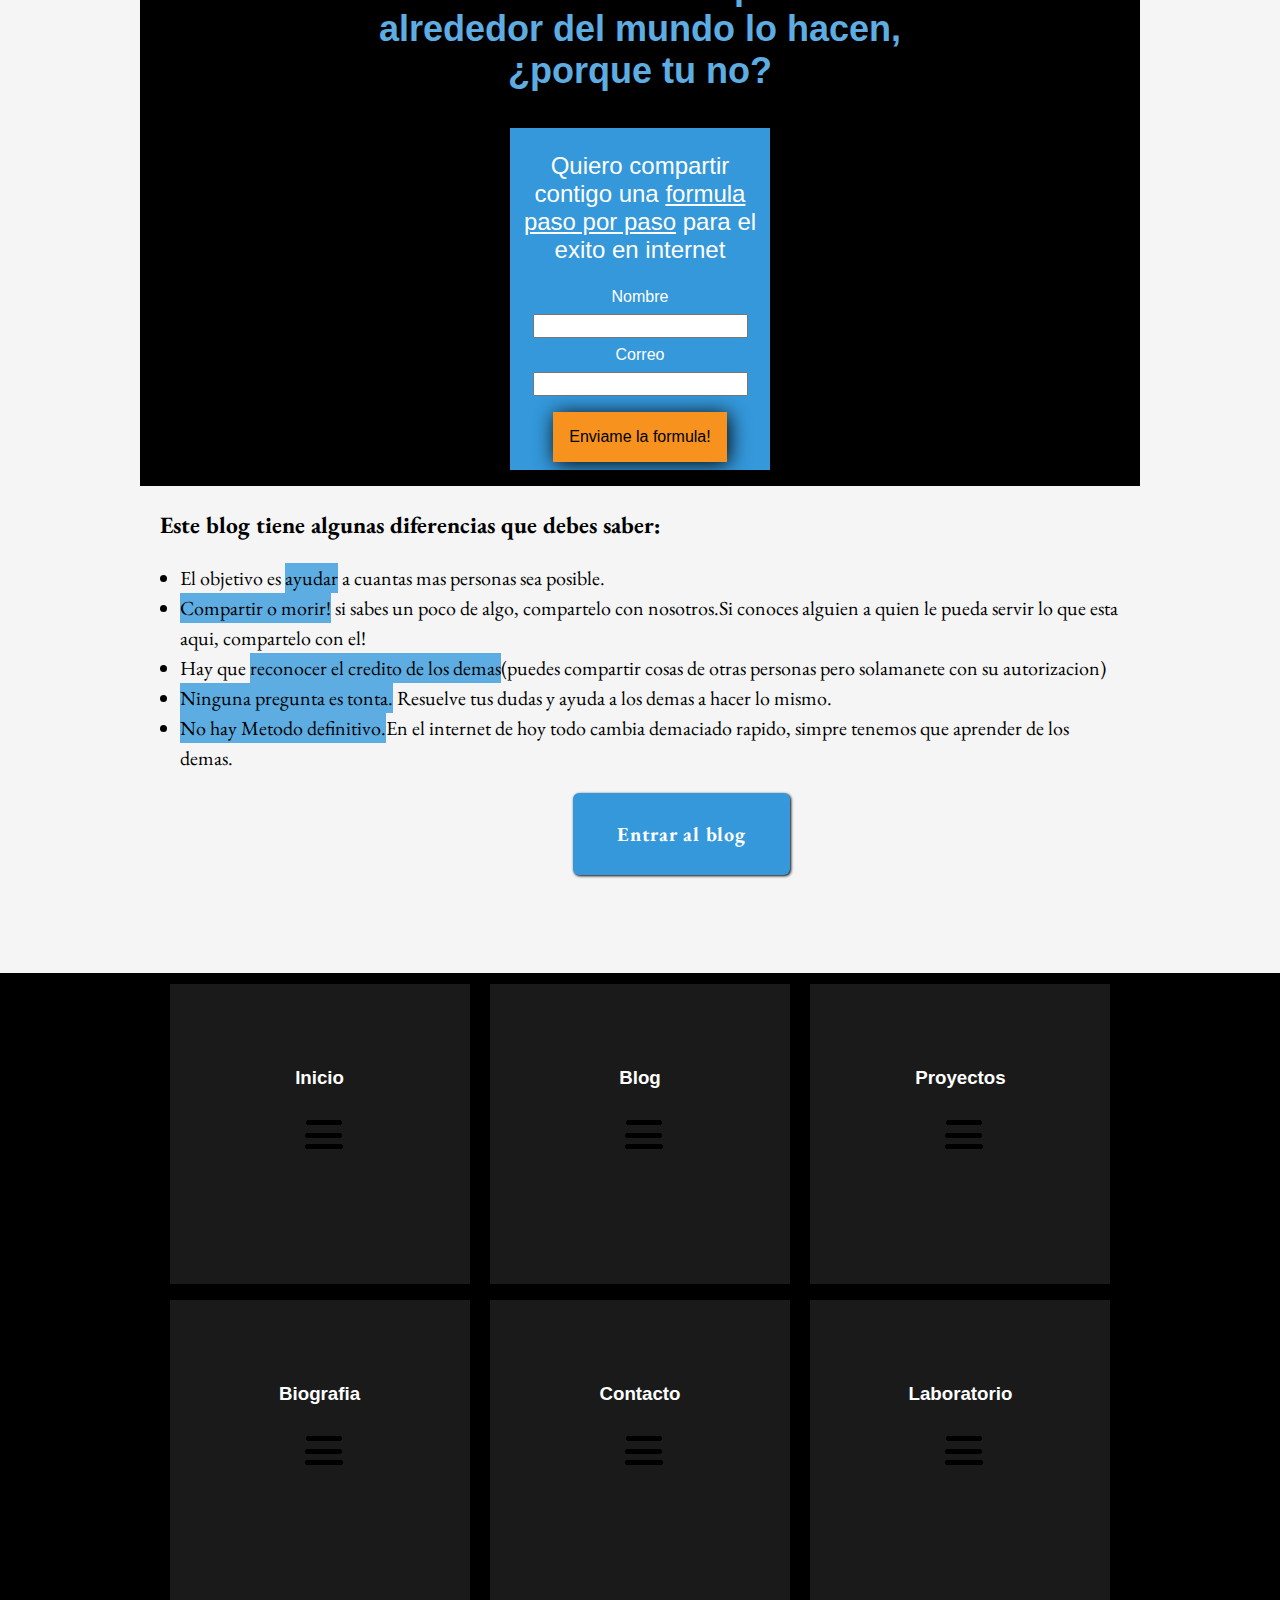
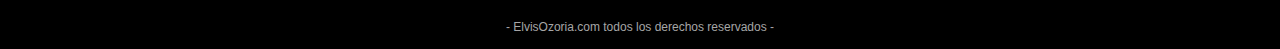
<file: quien-es-elvis-ozoria.html>
<!DOCTYPE html>
<html lang="en">
<head>
	<meta charset="UTF-8">
	<link rel="stylesheet" href="css/normalize.css">
	<meta name="viewport" content="width=device-width, user-scalable=no, initial-scale=1.0, maximum-scale=1.0, minimum-scale=1.0">
	<link href='https://fonts.googleapis.com/css?family=EB+Garamond' rel='stylesheet' type='text/css'>
	<link rel="stylesheet" href="css/estilos--about.css">
	<title>¿Quien es Elvis Ozoria?</title>
	<script src="//load.sumome.com/" data-sumo-site-id="f0aee5250085ffd3d95d1ecdd41a82657af85ccde0eaa9a3c26078340320ed05" async="async"></script>
	<!-- Hotjar Tracking Code for http://elvisozoria.com -->
<script>
    (function(h,o,t,j,a,r){
        h.hj=h.hj||function(){(h.hj.q=h.hj.q||[]).push(arguments)};
        h._hjSettings={hjid:153842,hjsv:5};
        a=o.getElementsByTagName('head')[0];
        r=o.createElement('script');r.async=1;
        r.src=t+h._hjSettings.hjid+j+h._hjSettings.hjsv;
        a.appendChild(r);
    })(window,document,'//static.hotjar.com/c/hotjar-','.js?sv=');
</script>

</head>
<body>
	<header>
		<a href="#menuAbajo"><img src="img/menu.gif" alt="" class="menuAbajo--topTrigger"></a>
		<a href="#about--elvis">acerca de elvis</a>
		<a href="#about--blog">acerca del blog</a>
	</header>
<section class="about--elvis"id="about--elvis">
<h2>¿Quien es ese tal elvis?</h2>
<h3 class="bio--titulo">No me considero ni programador ni diseñador, mas bien un chico raro que le gusta aprender y hacer las cosas de manera diferente...un joseador en los negocios y un hacker del sistema.</h3>


<div class="bio--contenido sinSerifa">
	<p>
		"No me gusta presumir pero...." <br><br>

		...asi comienzan muchas biografias por ahi, y luego dicen un monton de cosas que sabra Dios si son ciertas o no.<br>
		Yo al contrario solo te dire cosas que de verdad  importan,¿Quien soy? y ¿Que puedo hacer por ti?

		<li><a href="http://www.jw.org/es/"target="blank_">Soy Testigo de Jehova</a></li>
		<li>Soy Dominicano</li>
		<li>Te enseñare a  Diseñar paginas web asombrosas</li>
		<li>Te enseñare a Hacer que muchas personas las vean</li>
		<li>Te enseñare a Conseguir buenos seguidores en las redes sociales</li>
		<li>Te enseñare a Hacer que la gente compre lo que tu vendes</li>

	<br><br>

	</p>
	
</div>
<figure class="foto--elvis">
	<img src="img/elvis.png" alt="Elvis Ozoria"> 
</figure>


<p class="posdata">posdata: Tienes algun proyecto creativo? Hagamos algo extraordinairio juntos! <br> <a href="noDisponible.html"class="boton fondoAzul" id="trabajemos">Trabajemos juntos</a></p>

<div class="skills">
	<img src="img/skills.png" alt="">
</div>


<div class="sieteCosas">
	<h3>7 cosas   <span class="tachado">importantes</span> que no necesitas saber sobre mi</h3>
	<ol>
	<li>Mi nombre es elvis y no soy un terrorista</li>
	<li>Amo los domplines ahogados en queso</li>
	<li>Quisiera pasar las noches mirando la luna</li>
	<li>Tengo orejas bien pequeñas</li>
	<!-- <span class="tachado">Soy kunta kinte!</span> -->
	<span class="tachado">Soy batman!</span><br>
	<li>Soy Chuck norris!</li>
	<li>Me encanta la musica</li>
	<li>Calzo 44 " ;) " </li>
	</ol>
</div>
</section>
<section class="about--blog"id="about--blog">
	<h3 class="blog--titulo">y...¿de que va todo esto?</h3>
	<p class="blog--contenido sinSerifa">
		En pocas palabras....
		<span class="resaltado--azul">es un esfuerzo por igualar el terreno en internet.</span>
	</p>
	<div class="blog--contenido sinSerifa">
		<p >
			Este blog busca ser el inicio de un movimiento de actualizacion tecnologica de todos los latinos. <br>
			<ul>
				<li>¿Quieres aprender a  ganar 5,000 dolares al mes desde tu casa? estas en en lugar correcto</li>
				<li>¿Vivir de lo que te apaciona? seguro</li>
				<li>¿Trabajar menos de 4 horas a la semana? consideralo hecho</li>
				<li>¿Tener 10,000 personas que te consideren una autoridad en tu area? mucho mas facil de lo que crees</li>
				<li>¿vender por internet a nivel mundial? para eso estamos aqui</li>
			</ul>
		</p>
	</div>
	<div class="blog--correo">
		<h3>Cientos de miles de personas alrededor del mundo lo hacen,<br> ¿porque tu no?</h3>
	<!-- Begin MailChimp Signup Form -->
<div id="mc_embed_signup">
		<p>Quiero compartir contigo una <span class="subrayado">formula paso por paso</span> para el exito en internet</p>
<form action="//elvisozoria.us11.list-manage.com/subscribe/post?u=197751abe1da68d49ccf8a8bd&amp;id=ff6ee7ec61" method="post" id="mc-embedded-subscribe-form" name="mc-embedded-subscribe-form" class="validate" target="_blank" novalidate>
    <div id="mc_embed_signup_scroll">
	
<div class="mc-field-group">
	<label for="mce-FNAME">Nombre </label>
	<input type="text" value="" name="FNAME" class="required" id="mce-FNAME">
</div>
<div class="mc-field-group">
	<label for="mce-EMAIL">Correo </label>
	<input type="email" value="" name="EMAIL" class="required email" id="mce-EMAIL">
</div>
	<div id="mce-responses" class="clear">
		<div class="response" id="mce-error-response" style="display:none"></div>
		<div class="response" id="mce-success-response" style="display:none"></div>
	</div>    <!-- real people should not fill this in and expect good things - do not remove this or risk form bot signups-->
    <div style="position: absolute; left: -5000px;" aria-hidden="true"><input type="text" name="b_197751abe1da68d49ccf8a8bd_ff6ee7ec61" tabindex="-1" value=""></div>
    <div class="clear"><input type="submit" value="Enviame la formula!" name="subscribe" id="mc-embedded-subscribe" class="button"></div>
    </div>
</form>
</div>

<!--End mc_embed_signup-->

	</div>
	<div class="blog--diferencias sinSerifa">
		 <h3>Este blog tiene algunas diferencias que debes saber:</h3>

		<li>El objetivo es <span class="resaltado--azul">ayudar</span> a cuantas mas personas sea posible.</li>
		<li><span class="resaltado--azul">Compartir o morir!</span> si sabes un poco de algo, compartelo con nosotros.Si conoces alguien a quien le pueda servir lo que esta aqui, compartelo con el!</li>
		<li> Hay que <span class="resaltado--azul">reconocer el credito de los demas</span>(puedes compartir cosas de otras personas pero solamanete con su autorizacion)</li>
		<li><span class="resaltado--azul">Ninguna pregunta es tonta.</span> Resuelve tus dudas y ayuda a los demas a hacer lo mismo.</li>
		<li><span class="resaltado--azul">No hay Metodo definitivo. </span>En el internet de hoy todo cambia demaciado rapido, simpre tenemos que aprender de los demas.</li>
	
		<a href="http://blog.elvisozoria.com" class="boton fondoAzul" id="entrarAlBlog">Entrar al blog</a>
	</div>
	


</section>
<section class="menuAbajo">
		<div class="menuAbajo--contenedor">
			<a href="index.html"class="menuAbajo-item animado temblar ">
					<img src="img/menu.gif" alt="placeholder">
					<h3>  Inicio</h3>
				</a>
				<a href="http://blog.elvisozoria.com"class="menuAbajo-item animado temblar ">
					<img src="img/menu.gif" alt="placeholder">
					<h3>  Blog</h3>
				</a>
				<a href="noDisponible.html"class="menuAbajo-item animado temblar">
					<img src="img/menu.gif" alt="placeholder">
					<h3>   Proyectos</h3>
				</a>
				<a href="quien-es-elvis-ozoria.html"class="menuAbajo-item animado temblar">
					<img src="img/menu.gif" alt="placeholder">
					<h3>  Biografia</h3>
				</a> 
				<div id="contacto"class="menuAbajo-item animado temblar">
					<a href="contacto" id="contactoBtn"></a>
					<img src="img/menu.gif" alt="placeholder" class="ocultar">
					<h3 class="ocultar"> Contacto</h3>
		
				<div class="contactoForm invisible " id="contactoForm">
					<a href="#" class="icon-cross icon-close"></a>
					<h3>Hablemos!</h3>
					<p>Puedes escribirme a <a href="mailto:hola@elvisozoria.com"><span id="miCorreo"> hola@elvisozoria.com</span></a>, o escribirme por una de mis redes sociales:</p>
					<div class="contactoSocial">
					<a href="https://facebook.com/elvisozoria" class="icon-facebook" target="_blank"></a>
					<a href="https://twitter.com/elvis_ozoria" class="icon-twitter" target="_blank"></a>
					<a href="https://do.linkedin.com/in/elvisozoria" class="icon-linkedin2" target="_blank"></a>
					</div>
				</div>
				</div>
		
				<a href="noDisponible.html" class="menuAbajo-item animado temblar">
						<img src="img/menu.gif" alt="placeholder">
						<h3> Laboratorio</h3>
				</a>
			</div>
			<p>- ElvisOzoria.com todos los derechos reservados -</p>
		</section>
<script>
  (function(i,s,o,g,r,a,m){i['GoogleAnalyticsObject']=r;i[r]=i[r]||function(){
  (i[r].q=i[r].q||[]).push(arguments)},i[r].l=1*new Date();a=s.createElement(o),
  m=s.getElementsByTagName(o)[0];a.async=1;a.src=g;m.parentNode.insertBefore(a,m)
  })(window,document,'script','//www.google-analytics.com/analytics.js','ga');

  ga('create', 'UA-68168507-1', 'auto');
  ga('send', 'pageview');

</script>
	<script type="text/javascript"src="js/jquery-2.1.1.js"></script>
	<script type="text/javascript"src="js/main.js"></script>
</body>
</html>
</file>
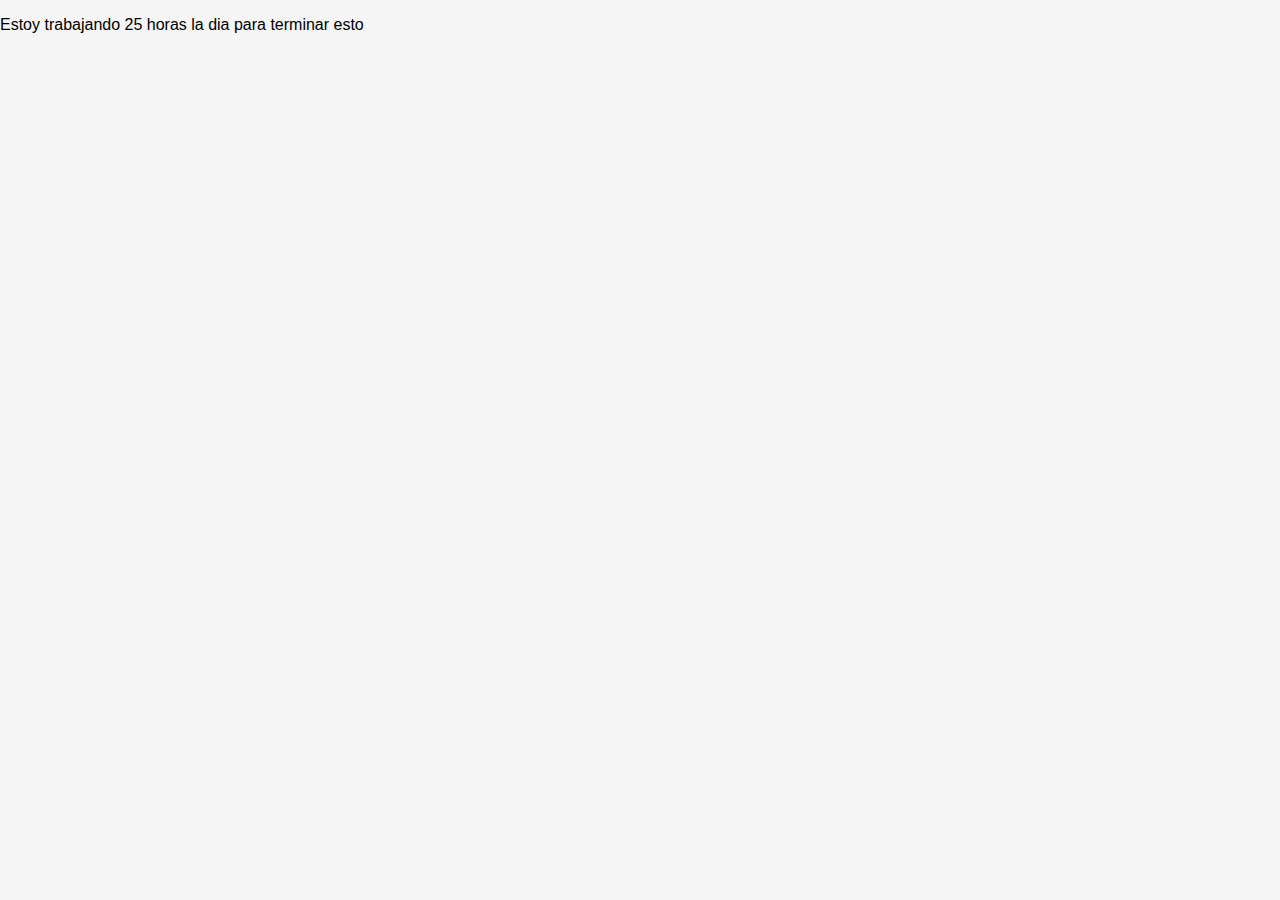
<file: trabajemos.html>
<!DOCTYPE html>
<html lang="en">
<head>
	<meta charset="UTF-8">
	<meta name="viewport" content="width=device-width, user-scalable=no, initial-scale=1.0, maximum-scale=1.0, minimum-scale=1.0">
	<link rel="stylesheet" href="css/estilos--trabajemos.css">
	<title>Trabajemos Juntos</title>
	<!-- Hotjar Tracking Code for http://elvisozoria.com -->
<script>
    (function(h,o,t,j,a,r){
        h.hj=h.hj||function(){(h.hj.q=h.hj.q||[]).push(arguments)};
        h._hjSettings={hjid:153842,hjsv:5};
        a=o.getElementsByTagName('head')[0];
        r=o.createElement('script');r.async=1;
        r.src=t+h._hjSettings.hjid+j+h._hjSettings.hjsv;
        a.appendChild(r);
    })(window,document,'//static.hotjar.com/c/hotjar-','.js?sv=');
</script>

</head>
<body>
	<p>Estoy trabajando 25 horas la dia para terminar esto</p>
	
</body>
</html>
</file>
<file: working/assets/css/animations.css>
/*
==============================================
CSS3 ANIMATION CHEAT SHEET
==============================================

Made by Justin Aguilar

www.justinaguilar.com/animations/

Questions, comments, concerns, love letters:
justin@justinaguilar.com
==============================================
*/

/*
==============================================
slideDown
==============================================
*/


.slideDown{
	animation-name: slideDown;
	-webkit-animation-name: slideDown;	

	animation-duration: 1s;	
	-webkit-animation-duration: 1s;

	animation-timing-function: ease;	
	-webkit-animation-timing-function: ease;	

	visibility: visible !important;						
}

@keyframes slideDown {
	0% {
		transform: translateY(-100%);
	}
	50%{
		transform: translateY(8%);
	}
	65%{
		transform: translateY(-4%);
	}
	80%{
		transform: translateY(4%);
	}
	95%{
		transform: translateY(-2%);
	}			
	100% {
		transform: translateY(0%);
	}		
}

@-webkit-keyframes slideDown {
	0% {
		-webkit-transform: translateY(-100%);
	}
	50%{
		-webkit-transform: translateY(8%);
	}
	65%{
		-webkit-transform: translateY(-4%);
	}
	80%{
		-webkit-transform: translateY(4%);
	}
	95%{
		-webkit-transform: translateY(-2%);
	}			
	100% {
		-webkit-transform: translateY(0%);
	}	
}

/*
==============================================
slideUp
==============================================
*/


.slideUp{
	animation-name: slideUp;
	-webkit-animation-name: slideUp;	

	animation-duration: 1s;	
	-webkit-animation-duration: 1s;

	animation-timing-function: ease;	
	-webkit-animation-timing-function: ease;

	visibility: visible !important;			
}

@keyframes slideUp {
	0% {
		transform: translateY(100%);
	}
	50%{
		transform: translateY(-8%);
	}
	65%{
		transform: translateY(4%);
	}
	80%{
		transform: translateY(-4%);
	}
	95%{
		transform: translateY(2%);
	}			
	100% {
		transform: translateY(0%);
	}	
}

@-webkit-keyframes slideUp {
	0% {
		-webkit-transform: translateY(100%);
	}
	50%{
		-webkit-transform: translateY(-8%);
	}
	65%{
		-webkit-transform: translateY(4%);
	}
	80%{
		-webkit-transform: translateY(-4%);
	}
	95%{
		-webkit-transform: translateY(2%);
	}			
	100% {
		-webkit-transform: translateY(0%);
	}	
}

/*
==============================================
slideLeft
==============================================
*/


.slideLeft{
	animation-name: slideLeft;
	-webkit-animation-name: slideLeft;	

	animation-duration: 1s;	
	-webkit-animation-duration: 1s;

	animation-timing-function: ease-in-out;	
	-webkit-animation-timing-function: ease-in-out;		

	visibility: visible !important;	
}

@keyframes slideLeft {
	0% {
		transform: translateX(150%);
	}
	50%{
		transform: translateX(-8%);
	}
	65%{
		transform: translateX(4%);
	}
	80%{
		transform: translateX(-4%);
	}
	95%{
		transform: translateX(2%);
	}			
	100% {
		transform: translateX(0%);
	}
}

@-webkit-keyframes slideLeft {
	0% {
		-webkit-transform: translateX(150%);
	}
	50%{
		-webkit-transform: translateX(-8%);
	}
	65%{
		-webkit-transform: translateX(4%);
	}
	80%{
		-webkit-transform: translateX(-4%);
	}
	95%{
		-webkit-transform: translateX(2%);
	}			
	100% {
		-webkit-transform: translateX(0%);
	}
}

/*
==============================================
slideRight
==============================================
*/


.slideRight{
	animation-name: slideRight;
	-webkit-animation-name: slideRight;	

	animation-duration: 1s;	
	-webkit-animation-duration: 1s;

	animation-timing-function: ease-in-out;	
	-webkit-animation-timing-function: ease-in-out;		

	visibility: visible !important;	
}

@keyframes slideRight {
	0% {
		transform: translateX(-150%);
	}
	50%{
		transform: translateX(8%);
	}
	65%{
		transform: translateX(-4%);
	}
	80%{
		transform: translateX(4%);
	}
	95%{
		transform: translateX(-2%);
	}			
	100% {
		transform: translateX(0%);
	}	
}

@-webkit-keyframes slideRight {
	0% {
		-webkit-transform: translateX(-150%);
	}
	50%{
		-webkit-transform: translateX(8%);
	}
	65%{
		-webkit-transform: translateX(-4%);
	}
	80%{
		-webkit-transform: translateX(4%);
	}
	95%{
		-webkit-transform: translateX(-2%);
	}			
	100% {
		-webkit-transform: translateX(0%);
	}
}

/*
==============================================
slideExpandUp
==============================================
*/


.slideExpandUp{
	animation-name: slideExpandUp;
	-webkit-animation-name: slideExpandUp;	

	animation-duration: 1.6s;	
	-webkit-animation-duration: 1.6s;

	animation-timing-function: ease-out;	
	-webkit-animation-timing-function: ease -out;

	visibility: visible !important;	
}

@keyframes slideExpandUp {
	0% {
		transform: translateY(100%) scaleX(0.5);
	}
	30%{
		transform: translateY(-8%) scaleX(0.5);
	}	
	40%{
		transform: translateY(2%) scaleX(0.5);
	}
	50%{
		transform: translateY(0%) scaleX(1.1);
	}
	60%{
		transform: translateY(0%) scaleX(0.9);		
	}
	70% {
		transform: translateY(0%) scaleX(1.05);
	}			
	80%{
		transform: translateY(0%) scaleX(0.95);		
	}
	90% {
		transform: translateY(0%) scaleX(1.02);
	}	
	100%{
		transform: translateY(0%) scaleX(1);		
	}
}

@-webkit-keyframes slideExpandUp {
	0% {
		-webkit-transform: translateY(100%) scaleX(0.5);
	}
	30%{
		-webkit-transform: translateY(-8%) scaleX(0.5);
	}	
	40%{
		-webkit-transform: translateY(2%) scaleX(0.5);
	}
	50%{
		-webkit-transform: translateY(0%) scaleX(1.1);
	}
	60%{
		-webkit-transform: translateY(0%) scaleX(0.9);		
	}
	70% {
		-webkit-transform: translateY(0%) scaleX(1.05);
	}			
	80%{
		-webkit-transform: translateY(0%) scaleX(0.95);		
	}
	90% {
		-webkit-transform: translateY(0%) scaleX(1.02);
	}	
	100%{
		-webkit-transform: translateY(0%) scaleX(1);		
	}
}

/*
==============================================
expandUp
==============================================
*/


.expandUp{
	animation-name: expandUp;
	-webkit-animation-name: expandUp;	

	animation-duration: 0.7s;	
	-webkit-animation-duration: 0.7s;

	animation-timing-function: ease;	
	-webkit-animation-timing-function: ease;		

	visibility: visible !important;	
}

@keyframes expandUp {
	0% {
		transform: translateY(100%) scale(0.6) scaleY(0.5);
	}
	60%{
		transform: translateY(-7%) scaleY(1.12);
	}
	75%{
		transform: translateY(3%);
	}	
	100% {
		transform: translateY(0%) scale(1) scaleY(1);
	}	
}

@-webkit-keyframes expandUp {
	0% {
		-webkit-transform: translateY(100%) scale(0.6) scaleY(0.5);
	}
	60%{
		-webkit-transform: translateY(-7%) scaleY(1.12);
	}
	75%{
		-webkit-transform: translateY(3%);
	}	
	100% {
		-webkit-transform: translateY(0%) scale(1) scaleY(1);
	}	
}

/*
==============================================
fadeIn
==============================================
*/

.fadeIn{
	animation-name: fadeIn;
	-webkit-animation-name: fadeIn;	

	animation-duration: 1.5s;	
	-webkit-animation-duration: 1.5s;

	animation-timing-function: ease-in-out;	
	-webkit-animation-timing-function: ease-in-out;		

	visibility: visible !important;	
}

@keyframes fadeIn {
	0% {
		transform: scale(0);
		opacity: 0.0;		
	}
	60% {
		transform: scale(1.1);	
	}
	80% {
		transform: scale(0.9);
		opacity: 1;	
	}	
	100% {
		transform: scale(1);
		opacity: 1;	
	}		
}

@-webkit-keyframes fadeIn {
	0% {
		-webkit-transform: scale(0);
		opacity: 0.0;		
	}
	60% {
		-webkit-transform: scale(1.1);
	}
	80% {
		-webkit-transform: scale(0.9);
		opacity: 1;	
	}	
	100% {
		-webkit-transform: scale(1);
		opacity: 1;	
	}		
}

/*
==============================================
expandOpen
==============================================
*/


.expandOpen{
	animation-name: expandOpen;
	-webkit-animation-name: expandOpen;	

	animation-duration: 1.2s;	
	-webkit-animation-duration: 1.2s;

	animation-timing-function: ease-out;	
	-webkit-animation-timing-function: ease-out;	

	visibility: visible !important;	
}

@keyframes expandOpen {
	0% {
		transform: scale(1.8);		
	}
	50% {
		transform: scale(0.95);
	}	
	80% {
		transform: scale(1.05);
	}
	90% {
		transform: scale(0.98);
	}	
	100% {
		transform: scale(1);
	}			
}

@-webkit-keyframes expandOpen {
	0% {
		-webkit-transform: scale(1.8);		
	}
	50% {
		-webkit-transform: scale(0.95);
	}	
	80% {
		-webkit-transform: scale(1.05);
	}
	90% {
		-webkit-transform: scale(0.98);
	}	
	100% {
		-webkit-transform: scale(1);
	}					
}

/*
==============================================
bigEntrance
==============================================
*/


.bigEntrance{
	animation-name: bigEntrance;
	-webkit-animation-name: bigEntrance;	

	animation-duration: 1.6s;	
	-webkit-animation-duration: 1.6s;

	animation-timing-function: ease-out;	
	-webkit-animation-timing-function: ease-out;	

	visibility: visible !important;			
}

@keyframes bigEntrance {
	0% {
		transform: scale(0.3) rotate(6deg) translateX(-30%) translateY(30%);
		opacity: 0.2;
	}
	30% {
		transform: scale(1.03) rotate(-2deg) translateX(2%) translateY(-2%);		
		opacity: 1;
	}
	45% {
		transform: scale(0.98) rotate(1deg) translateX(0%) translateY(0%);
		opacity: 1;
	}
	60% {
		transform: scale(1.01) rotate(-1deg) translateX(0%) translateY(0%);		
		opacity: 1;
	}	
	75% {
		transform: scale(0.99) rotate(1deg) translateX(0%) translateY(0%);
		opacity: 1;
	}
	90% {
		transform: scale(1.01) rotate(0deg) translateX(0%) translateY(0%);		
		opacity: 1;
	}	
	100% {
		transform: scale(1) rotate(0deg) translateX(0%) translateY(0%);
		opacity: 1;
	}		
}

@-webkit-keyframes bigEntrance {
	0% {
		-webkit-transform: scale(0.3) rotate(6deg) translateX(-30%) translateY(30%);
		opacity: 0.2;
	}
	30% {
		-webkit-transform: scale(1.03) rotate(-2deg) translateX(2%) translateY(-2%);		
		opacity: 1;
	}
	45% {
		-webkit-transform: scale(0.98) rotate(1deg) translateX(0%) translateY(0%);
		opacity: 1;
	}
	60% {
		-webkit-transform: scale(1.01) rotate(-1deg) translateX(0%) translateY(0%);		
		opacity: 1;
	}	
	75% {
		-webkit-transform: scale(0.99) rotate(1deg) translateX(0%) translateY(0%);
		opacity: 1;
	}
	90% {
		-webkit-transform: scale(1.01) rotate(0deg) translateX(0%) translateY(0%);		
		opacity: 1;
	}	
	100% {
		-webkit-transform: scale(1) rotate(0deg) translateX(0%) translateY(0%);
		opacity: 1;
	}				
}

/*
==============================================
hatch
==============================================
*/

.hatch{
	animation-name: hatch;
	-webkit-animation-name: hatch;	

	animation-duration: 2s;	
	-webkit-animation-duration: 2s;

	animation-timing-function: ease-in-out;	
	-webkit-animation-timing-function: ease-in-out;

	transform-origin: 50% 100%;
	-ms-transform-origin: 50% 100%;
	-webkit-transform-origin: 50% 100%; 

	visibility: visible !important;		
}

@keyframes hatch {
	0% {
		transform: rotate(0deg) scaleY(0.6);
	}
	20% {
		transform: rotate(-2deg) scaleY(1.05);
	}
	35% {
		transform: rotate(2deg) scaleY(1);
	}
	50% {
		transform: rotate(-2deg);
	}	
	65% {
		transform: rotate(1deg);
	}	
	80% {
		transform: rotate(-1deg);
	}		
	100% {
		transform: rotate(0deg);
	}									
}

@-webkit-keyframes hatch {
	0% {
		-webkit-transform: rotate(0deg) scaleY(0.6);
	}
	20% {
		-webkit-transform: rotate(-2deg) scaleY(1.05);
	}
	35% {
		-webkit-transform: rotate(2deg) scaleY(1);
	}
	50% {
		-webkit-transform: rotate(-2deg);
	}	
	65% {
		-webkit-transform: rotate(1deg);
	}	
	80% {
		-webkit-transform: rotate(-1deg);
	}		
	100% {
		-webkit-transform: rotate(0deg);
	}		
}


/*
==============================================
bounce
==============================================
*/


.bounce{
	animation-name: bounce;
	-webkit-animation-name: bounce;	

	animation-duration: 1.6s;	
	-webkit-animation-duration: 1.6s;

	animation-timing-function: ease;	
	-webkit-animation-timing-function: ease;	
	
	transform-origin: 50% 100%;
	-ms-transform-origin: 50% 100%;
	-webkit-transform-origin: 50% 100%; 	
}

@keyframes bounce {
	0% {
		transform: translateY(0%) scaleY(0.6);
	}
	60%{
		transform: translateY(-100%) scaleY(1.1);
	}
	70%{
		transform: translateY(0%) scaleY(0.95) scaleX(1.05);
	}
	80%{
		transform: translateY(0%) scaleY(1.05) scaleX(1);
	}	
	90%{
		transform: translateY(0%) scaleY(0.95) scaleX(1);
	}				
	100%{
		transform: translateY(0%) scaleY(1) scaleX(1);
	}	
}

@-webkit-keyframes bounce {
	0% {
		-webkit-transform: translateY(0%) scaleY(0.6);
	}
	60%{
		-webkit-transform: translateY(-100%) scaleY(1.1);
	}
	70%{
		-webkit-transform: translateY(0%) scaleY(0.95) scaleX(1.05);
	}
	80%{
		-webkit-transform: translateY(0%) scaleY(1.05) scaleX(1);
	}	
	90%{
		-webkit-transform: translateY(0%) scaleY(0.95) scaleX(1);
	}				
	100%{
		-webkit-transform: translateY(0%) scaleY(1) scaleX(1);
	}		
}


/*
==============================================
pulse
==============================================
*/

.pulse{
	animation-name: pulse;
	-webkit-animation-name: pulse;	

	animation-duration: 1.5s;	
	-webkit-animation-duration: 1.5s;

	animation-iteration-count: infinite;
	-webkit-animation-iteration-count: infinite;
}

@keyframes pulse {
	0% {
		transform: scale(0.9);
		opacity: 0.7;		
	}
	50% {
		transform: scale(1);
		opacity: 1;	
	}	
	100% {
		transform: scale(0.9);
		opacity: 0.7;	
	}			
}

@-webkit-keyframes pulse {
	0% {
		-webkit-transform: scale(0.95);
		opacity: 0.7;		
	}
	50% {
		-webkit-transform: scale(1);
		opacity: 1;	
	}	
	100% {
		-webkit-transform: scale(0.95);
		opacity: 0.7;	
	}			
}

/*
==============================================
floating
==============================================
*/

.floating{
	animation-name: floating;
	-webkit-animation-name: floating;

	animation-duration: 1.5s;	
	-webkit-animation-duration: 1.5s;

	animation-iteration-count: infinite;
	-webkit-animation-iteration-count: infinite;
}

@keyframes floating {
	0% {
		transform: translateY(0%);	
	}
	50% {
		transform: translateY(8%);	
	}	
	100% {
		transform: translateY(0%);
	}			
}

@-webkit-keyframes floating {
	0% {
		-webkit-transform: translateY(0%);	
	}
	50% {
		-webkit-transform: translateY(8%);	
	}	
	100% {
		-webkit-transform: translateY(0%);
	}			
}

/*
==============================================
tossing
==============================================
*/

.tossing{
	animation-name: tossing;
	-webkit-animation-name: tossing;	

	animation-duration: 2.5s;	
	-webkit-animation-duration: 2.5s;

	animation-iteration-count: infinite;
	-webkit-animation-iteration-count: infinite;
}

@keyframes tossing {
	0% {
		transform: rotate(-4deg);	
	}
	50% {
		transform: rotate(4deg);
	}
	100% {
		transform: rotate(-4deg);	
	}						
}

@-webkit-keyframes tossing {
	0% {
		-webkit-transform: rotate(-4deg);	
	}
	50% {
		-webkit-transform: rotate(4deg);
	}
	100% {
		-webkit-transform: rotate(-4deg);	
	}				
}

/*
==============================================
pullUp
==============================================
*/

.pullUp{
	animation-name: pullUp;
	-webkit-animation-name: pullUp;	

	animation-duration: 1.1s;	
	-webkit-animation-duration: 1.1s;

	animation-timing-function: ease-out;	
	-webkit-animation-timing-function: ease-out;	

	transform-origin: 50% 100%;
	-ms-transform-origin: 50% 100%;
	-webkit-transform-origin: 50% 100%; 		
}

@keyframes pullUp {
	0% {
		transform: scaleY(0.1);
	}
	40% {
		transform: scaleY(1.02);
	}
	60% {
		transform: scaleY(0.98);
	}
	80% {
		transform: scaleY(1.01);
	}
	100% {
		transform: scaleY(0.98);
	}				
	80% {
		transform: scaleY(1.01);
	}
	100% {
		transform: scaleY(1);
	}							
}

@-webkit-keyframes pullUp {
	0% {
		-webkit-transform: scaleY(0.1);
	}
	40% {
		-webkit-transform: scaleY(1.02);
	}
	60% {
		-webkit-transform: scaleY(0.98);
	}
	80% {
		-webkit-transform: scaleY(1.01);
	}
	100% {
		-webkit-transform: scaleY(0.98);
	}				
	80% {
		-webkit-transform: scaleY(1.01);
	}
	100% {
		-webkit-transform: scaleY(1);
	}		
}

/*
==============================================
pullDown
==============================================
*/

.pullDown{
	animation-name: pullDown;
	-webkit-animation-name: pullDown;	

	animation-duration: 1.1s;	
	-webkit-animation-duration: 1.1s;

	animation-timing-function: ease-out;	
	-webkit-animation-timing-function: ease-out;	

	transform-origin: 50% 0%;
	-ms-transform-origin: 50% 0%;
	-webkit-transform-origin: 50% 0%; 		
}

@keyframes pullDown {
	0% {
		transform: scaleY(0.1);
	}
	40% {
		transform: scaleY(1.02);
	}
	60% {
		transform: scaleY(0.98);
	}
	80% {
		transform: scaleY(1.01);
	}
	100% {
		transform: scaleY(0.98);
	}				
	80% {
		transform: scaleY(1.01);
	}
	100% {
		transform: scaleY(1);
	}							
}

@-webkit-keyframes pullDown {
	0% {
		-webkit-transform: scaleY(0.1);
	}
	40% {
		-webkit-transform: scaleY(1.02);
	}
	60% {
		-webkit-transform: scaleY(0.98);
	}
	80% {
		-webkit-transform: scaleY(1.01);
	}
	100% {
		-webkit-transform: scaleY(0.98);
	}				
	80% {
		-webkit-transform: scaleY(1.01);
	}
	100% {
		-webkit-transform: scaleY(1);
	}		
}

/*
==============================================
stretchLeft
==============================================
*/

.stretchLeft{
	animation-name: stretchLeft;
	-webkit-animation-name: stretchLeft;	

	animation-duration: 1.5s;	
	-webkit-animation-duration: 1.5s;

	animation-timing-function: ease-out;	
	-webkit-animation-timing-function: ease-out;	

	transform-origin: 100% 0%;
	-ms-transform-origin: 100% 0%;
	-webkit-transform-origin: 100% 0%; 
}

@keyframes stretchLeft {
	0% {
		transform: scaleX(0.3);
	}
	40% {
		transform: scaleX(1.02);
	}
	60% {
		transform: scaleX(0.98);
	}
	80% {
		transform: scaleX(1.01);
	}
	100% {
		transform: scaleX(0.98);
	}				
	80% {
		transform: scaleX(1.01);
	}
	100% {
		transform: scaleX(1);
	}							
}

@-webkit-keyframes stretchLeft {
	0% {
		-webkit-transform: scaleX(0.3);
	}
	40% {
		-webkit-transform: scaleX(1.02);
	}
	60% {
		-webkit-transform: scaleX(0.98);
	}
	80% {
		-webkit-transform: scaleX(1.01);
	}
	100% {
		-webkit-transform: scaleX(0.98);
	}				
	80% {
		-webkit-transform: scaleX(1.01);
	}
	100% {
		-webkit-transform: scaleX(1);
	}		
}

/*
==============================================
stretchRight
==============================================
*/

.stretchRight{
	animation-name: stretchRight;
	-webkit-animation-name: stretchRight;	

	animation-duration: 1.5s;	
	-webkit-animation-duration: 1.5s;

	animation-timing-function: ease-out;	
	-webkit-animation-timing-function: ease-out;	

	transform-origin: 0% 0%;
	-ms-transform-origin: 0% 0%;
	-webkit-transform-origin: 0% 0%; 		
}

@keyframes stretchRight {
	0% {
		transform: scaleX(0.3);
	}
	40% {
		transform: scaleX(1.02);
	}
	60% {
		transform: scaleX(0.98);
	}
	80% {
		transform: scaleX(1.01);
	}
	100% {
		transform: scaleX(0.98);
	}				
	80% {
		transform: scaleX(1.01);
	}
	100% {
		transform: scaleX(1);
	}							
}

@-webkit-keyframes stretchRight {
	0% {
		-webkit-transform: scaleX(0.3);
	}
	40% {
		-webkit-transform: scaleX(1.02);
	}
	60% {
		-webkit-transform: scaleX(0.98);
	}
	80% {
		-webkit-transform: scaleX(1.01);
	}
	100% {
		-webkit-transform: scaleX(0.98);
	}				
	80% {
		-webkit-transform: scaleX(1.01);
	}
	100% {
		-webkit-transform: scaleX(1);
	}		
}
</file>
<file: working/assets/css/style.css>
/* ==== Google font ==== */
@import url('http://fonts.googleapis.com/css?family=Lato:400,300,700,900');

body {
	background: #6ac0bd;
    font-family: 'Lato', sans-serif;
    font-weight: 300;
    font-size: 16px;
    color: #555;
    line-height: 1.6em;
    -webkit-font-smoothing: antialiased;
    -webkit-overflow-scrolling: touch;
}

h1, h2, h3, h4, h5, h6 {
    font-family: 'Lato', sans-serif;
    font-weight: 300;
    color: #444;
}

h1 {
	font-size: 40px;
}

h3 {
	font-weight: 400;
}

h4 {
	font-weight: 400;
	font-size: 20px;
}

p {
    margin-bottom: 20px;
    font-size: 16px;
}


a {
    color: #ACBAC1;
    word-wrap: break-word;
    -webkit-transition: color 0.1s ease-in, background 0.1s ease-in;
    -moz-transition: color 0.1s ease-in, background 0.1s ease-in;
    -ms-transition: color 0.1s ease-in, background 0.1s ease-in;
    -o-transition: color 0.1s ease-in, background 0.1s ease-in;
    transition: color 0.1s ease-in, background 0.1s ease-in;
}

a:hover,
a:focus {
    color: #4F92AF;
    text-decoration: none;
    outline: 0;
}

a:before,
a:after {
    -webkit-transition: color 0.1s ease-in, background 0.1s ease-in;
    -moz-transition: color 0.1s ease-in, background 0.1s ease-in;
    -ms-transition: color 0.1s ease-in, background 0.1s ease-in;
    -o-transition: color 0.1s ease-in, background 0.1s ease-in;
    transition: color 0.1s ease-in, background 0.1s ease-in;
}

.alignleft {
    text-align: left;
}
.alignright {
    text-align: right;
}

.aligncenter {
    text-align: center;
}

.btn {
  display: inline-block;
  padding: 10px 20px;
  margin-bottom: 0;
  font-size: 14px;
  font-weight: normal;
  line-height: 1.428571429;
  text-align: center;
  white-space: nowrap;
  vertical-align: middle;
  cursor: pointer;
  -webkit-user-select: none;
     -moz-user-select: none;
      -ms-user-select: none;
       -o-user-select: none;
          user-select: none;
  background-image: none;
  border: 1px solid transparent;
  border-radius: 0;
}

.btn-theme  {
  color: #fff;
  background-color: #4F92AF;
  border-color: #4F92AF;
}
.btn-theme:hover  {
  color: #fff;
  background-color: #444;
  border-color: #444;
}
form.signup input[type=email]  {
	height: 42px;
	width: 200px;
	border-radius: 0;
	border: none;
}
form.signup button.btn {
	font-weight: 700;
}
form.signup input.form-control:focus {
	border-color: #fd680e;
}


/* wrapper */

#wrapper {
	text-align: center;
	background: url(../img/main-bg-compressor.jpg) no-repeat center top;
	background-attachment: relative;
	background-position: center center;
  box-sizing:border;
	width: 100%;	
    -webkit-background-size: 100%;
    -moz-background-size: 100%;
    -o-background-size: 100%;
    background-size: 100%;

    -webkit-background-size: cover;
    -moz-background-size: cover;
    -o-background-size: cover;
    background-size: cover;
}

#wrapper > .container{
  padding-top: 5px;
}



#wrapper h1 {
	margin-top: 20px;
	margin-bottom: 40px;
	color: #fff;
	font-size: 45px;
	font-weight: 900;
	letter-spacing: -1px;
}

h2.subtitle {
	color: #fff;
	font-size: 24px;
}

/* countdown */
#countdown {
	font-size: 48px;
	color: #fff;
	line-height: 1.1em;
	margin: 40px 0 60px;
}


/* footer */
p.copyright {
	margin-top: 50px;
	color: #fff;
	text-align: center;
}	

.cloud{
  position: fixed;
  bottom:40px;
  left:20px;
}
.cloud.fliped img{
  -moz-transform: scaleX(-1);
  -o-transform: scaleX(-1);
  -webkit-transform: scaleX(-1);
  transform: scaleX(-1);
  filter: FlipH;
  -ms-filter: "FlipH";
}
.cloud.pos1{
  right:20px;
  left:auto;
  bottom: 70px;
}
.cloud.pos1 img{
  width:100px;
}
.cloud.pos2{
  bottom: 150px;
  right:50px;
  left:auto;
}
.cloud.pos2 img{
  width:150px;
}
.cloud.pos3{
  bottom: 200px;
  left:120px;
}
.cloud.pos3 img{
  width:180px;
}

.result{
  position: absolute;
  top:0px;
  padding: 7px 10px 7px 20px;
  left:auto;
  right:0px;
  color: #fff;
}
.result.success{
  background: #2ecc71;
}
.result.error{
  background: #2c3e50;
}
.result span{
  margin-left: 10px;
}
.result.error span{
  margin-right: 5px;
}


@media only screen 
and (min-device-width : 320px) 
and (max-device-width : 480px) {
    .cloud{
      display: none;
    }
    input[type=email]{
      width:100% !important;
    }
}
</file>
<file: css/estilos.css>
@import 'normalize.css';
@font-face {
  font-family: 'icomoon';
  src: url("../fonts/icomoon.eot?s6gv0i");
  src: url("../fonts/icomoon.eot?s6gv0i#iefix") format('embedded-opentype'), url("../fonts/icomoon.ttf?s6gv0i") format('truetype'), url("../fonts/icomoon.woff?s6gv0i") format('woff'), url("../fonts/icomoon.svg?s6gv0i#icomoon") format('svg');
  font-weight: normal;
  font-style: normal;
}
[class^="icon-"],
[class*=" icon-"] {
/* use !important to prevent issues with browser extensions that change fonts */
  font-family: 'icomoon' !important;
  speak: none;
  font-style: normal;
  font-weight: normal;
  font-variant: normal;
  text-transform: none;
  line-height: 1;
/* Better Font Rendering =========== */
  -webkit-font-smoothing: antialiased;
  -moz-osx-font-smoothing: grayscale;
}
.icon-menu:before {
  content: "\e901";
}
.icon-twitter:before {
  content: "\e902";
}
.icon-facebook:before {
  content: "\e900";
}
.icon-spinner9:before {
  content: "\e903";
}
.icon-cross:before {
  content: "\e904";
}
.icon-arrow-left:before {
  content: "\e905";
}
.icon-youtube2:before {
  content: "\e906";
}
.icon-linkedin2:before {
  content: "\e907";
}
body {
  background: #f5f5f5;
}
#contactoBtn {
  display: block;
  position: absolute;
  width: 300px;
  height: 300px;
}
.contactoForm {
  width: 300px;
  height: 300px;
  line-height: 1em;
  color: #fff;
  font-weight: 700;
  position: relative;
}
.contactoForm .btn-contacto {
  right: 0;
  margin: 0;
  padding: 1.8em 1.5em;
  position: absolute;
  z-index: 10;
}
.contactoForm .btn-contacto:hover {
  background: #f6921d;
}
.contactoForm a {
  text-decoration: none;
}
.contactoForm h3 {
  height: 20px;
}
.contactoForm .icon-close {
  color: #fff;
  font-size: 30px;
  position: absolute;
  top: -10px;
  right: 10px;
}
.contactoForm span {
  background: #f6921d;
  color: #fff;
}
.contactoForm #nombre,
.contactoForm #correo,
.contactoForm #mensaje {
  margin: 0.5em 0;
  text-align: left;
  border-radius: 5px;
}
.contactoForm #mensaje {
  width: 98%;
}
.contactoForm #nombre,
.contactoForm #correo {
  float: left;
}
.contactoForm p {
  color: #fff !important;
  margin: 0;
}
.contactoSocial {
  margin-top: 0.5em;
}
.contactoSocial a {
  color: #fff;
  text-decoration: none;
  font-size: 5em;
  display: inline-block;
  margin: 0 0.5em;
}
.contactoSocial a:hover {
  color: #f6921d;
}
.dividePantalla {
  text-align: center;
  position: relative;
  min-height: 670px;
  width: 100%;
  padding: 0;
}
.dividePantalla .foto {
  position: absolute;
  bottom: -4px;
  left: 50%;
  margin-left: -185px;
  z-index: 3;
}
.dividePantalla .mitad {
  display: inline-block;
  min-height: 600px;
  width: 50%;
}
.dividePantalla .mitad .trabajar-contenido,
.dividePantalla .mitad .blog-contenido {
  padding: 3em 2em 2em 2em;
}
.dividePantalla .mitad .trabajar-contenido h4,
.dividePantalla .mitad .blog-contenido h4 {
  font-size: 30px;
  max-width: 535px;
}
.dividePantalla .mitad .trabajar-contenido p,
.dividePantalla .mitad .blog-contenido p {
  margin-top: 6em;
  font-size: 18px;
}
.dividePantalla .barrasocial {
  background: #000;
  position: absolute;
  bottom: 0;
  width: 100%;
  height: 100px;
  text-align: left;
}
.dividePantalla .barrasocial li {
  list-style: none;
  display: inline-block;
  width: 70px;
  height: 70px;
  padding: 0.2em;
  margin: 0 5%;
  text-align: center;
}
.dividePantalla .barrasocial li:nth-child(4),
.dividePantalla .barrasocial li:nth-child(3) {
  float: right;
}
.dividePantalla .barrasocial li a {
  color: rgba(255,255,255,0.2);
  line-height: 70px;
  font-size: 50px;
  text-decoration: none;
}
.dividePantalla .trabajar {
  position: relative;
  float: left;
  background: #3498db;
  color: #fff;
}
.dividePantalla .trabajar .boton:hover {
  background: #f6921d;
}
.dividePantalla .blog {
  position: relative;
  background: #f6921d;
  float: right;
  color: #fff;
}
.dividePantalla .blog .boton:hover {
  background: #3498db;
}
.introduccion article {
  background: #fff;
  padding: 2em;
  margin: 1em auto;
  max-width: 690px;
}
.introduccion a {
  color: #3498db;
  max-width: 200px;
  font-size: 32px;
}
.introduccion a:hover {
  color: #f6921d;
}
.emaillist {
  background: #000;
  text-align: center;
  color: #fff;
  font-weight: 700;
  padding: 2em 0;
}
.emaillist h2 {
  margin: 0;
  padding-top: 0.5em;
}
.emaillist .boton {
  margin: 20px;
  font-size: 20px;
}
.emaillist #nombre,
.emaillist #correo,
.emaillist #boton {
  border-radius: 5px;
  display: block;
  padding: 0.5em 1em;
  text-align: center;
  margin: auto;
}
.emaillist .enviarCorreo {
  width: 200px;
}
.menuAbajo {
  background: #000;
  min-height: 300px;
  padding: 0.2em;
  text-align: center;
}
.menuAbajo max-width,
.menuAbajo p {
  font-size: 12px;
  color: #a6a6a6;
}
.menuAbajo--contenedor {
  margin: 0 auto;
  max-width: 1000px;
}
.menuAbajo-item {
  background: rgba(128,128,128,0.2);
  display: inline-block;
  min-width: 300px;
  min-height: 300px;
  position: relative;
  margin: 0.5em;
  line-height: 150px;
  color: #fff;
  font-weight: 700;
  text-decoration: none;
  vertical-align: top;
}
.menuAbajo-item img {
  position: absolute;
  top: 50%;
  left: 50%;
  margin: -20px 0 0 -15px;
}
.menuAbajo-item:hover {
  background: rgba(128,128,128,0.8);
}
.testimonios {
  min-height: 300px;
  text-align: center;
}
.testimonios-item {
  max-width: 30%;
  min-width: 200px;
  display: inline-block;
  margin: 1em;
  padding: 0.5em 1em 1em 1em;
  text-align: center;
}
.testimonios-item img {
  border-radius: 50%;
  width: 100px;
}
.testimonios-item span {
  display: inline-block;
  color: #fff;
  color: #3498db;
}
.testimonios-item p {
  vertical-align: top;
  max-width: 280px;
  font-weight: 700;
  margin: 0.5em 0 0 0.5em;
  color: #666;
}
.testimonios-item-nombre {
  margin: 0;
  color: #3498db;
}
.animado {
  -webkit-animation-duration: 1s;
  animation-duration: 1s;
  -webkit-animation-fill-mode: both;
  animation-fill-mode: both;
}
.boton {
  background: #fff;
  display: inline-block;
  margin-top: 4em;
  box-shadow: 1px 1px 3px #000;
  color: #000;
  padding: 1.3em 2.2em;
  text-decoration: none;
  border-radius: 6px;
  letter-spacing: 0.75px;
  font-weight: 700;
  z-index: -99;
}
.fondoAzul {
  background: #3498db;
}
.fondoAzul:hover {
  background: #3498db;
}
.invisible {
  display: none;
}
.temblar:hover {
  animation: temblar 0.8s 3;
}
.shake {
  animation: shake 1.5s 5;
}
.verde {
  background: #008000;
}
.rojo {
  background: #d32f2f;
}
.sinSerifa {
  font-family: 'EB Garamond', sans-serif;
  font-size: 20px;
  line-height: 1.5em;
}
.resaltado--azul {
  background: #5dade2;
  display: inline-block;
}
.tachado {
  color: #666;
  text-decoration: line-through;
  font-weight: 300;
}
.posdata {
  line-height: 1;
  font-size: 16px;
  margin: 0;
  text-align: center;
}
.subrayado {
  text-decoration: underline;
}
@media (max-width: 900px) {
  .dividePantalla .mitad .trabajar-contenido,
  .dividePantalla .mitad .blog-contenido {
    margin-top: 3em;
  }
}
@media (max-width: 750px) {
  .dividePantalla .mitad {
    width: 100%;
    min-height: 400px;
    overflow: hidden;
  }
  .barrasocial,
  .foto {
    display: none;
  }
}
@-moz-keyframes temblar {
  0%, 20%, 40%, 60%, 80%, 100% {
    transform: rotate(0deg);
  }
  10%, 50%, 90% {
    transform: rotate(10deg);
    transform: scale(1.1);
    background: #3498db;
  }
  30%, 50%, 70% {
    transform: rotate(-10deg);
  }
}
@-webkit-keyframes temblar {
  0%, 20%, 40%, 60%, 80%, 100% {
    transform: rotate(0deg);
  }
  10%, 50%, 90% {
    transform: rotate(10deg);
    transform: scale(1.1);
    background: #3498db;
  }
  30%, 50%, 70% {
    transform: rotate(-10deg);
  }
}
@-o-keyframes temblar {
  0%, 20%, 40%, 60%, 80%, 100% {
    transform: rotate(0deg);
  }
  10%, 50%, 90% {
    transform: rotate(10deg);
    transform: scale(1.1);
    background: #3498db;
  }
  30%, 50%, 70% {
    transform: rotate(-10deg);
  }
}
@keyframes temblar {
  0%, 20%, 40%, 60%, 80%, 100% {
    transform: rotate(0deg);
  }
  10%, 50%, 90% {
    transform: rotate(10deg);
    transform: scale(1.1);
    background: #3498db;
  }
  30%, 50%, 70% {
    transform: rotate(-10deg);
  }
}
@-moz-keyframes shake {
  0%, 100% {
    transform: translateX(0);
  }
  10%, 50%, 90% {
    transform: rotate(5deg);
  }
  30%, 70% {
    transform: rotate(-5deg);
  }
  20%, 60% {
    transform: translateX(5px);
  }
  40%, 80% {
    transform: translateX(-5px);
  }
}
@-webkit-keyframes shake {
  0%, 100% {
    transform: translateX(0);
  }
  10%, 50%, 90% {
    transform: rotate(5deg);
  }
  30%, 70% {
    transform: rotate(-5deg);
  }
  20%, 60% {
    transform: translateX(5px);
  }
  40%, 80% {
    transform: translateX(-5px);
  }
}
@-o-keyframes shake {
  0%, 100% {
    transform: translateX(0);
  }
  10%, 50%, 90% {
    transform: rotate(5deg);
  }
  30%, 70% {
    transform: rotate(-5deg);
  }
  20%, 60% {
    transform: translateX(5px);
  }
  40%, 80% {
    transform: translateX(-5px);
  }
}
@keyframes shake {
  0%, 100% {
    transform: translateX(0);
  }
  10%, 50%, 90% {
    transform: rotate(5deg);
  }
  30%, 70% {
    transform: rotate(-5deg);
  }
  20%, 60% {
    transform: translateX(5px);
  }
  40%, 80% {
    transform: translateX(-5px);
  }
}
</file>
<file: css/estilos--lab.css>
@import 'normalize.css';
@font-face {
  font-family: 'icomoon';
  src: url("../fonts/icomoon.eot?s6gv0i");
  src: url("../fonts/icomoon.eot?s6gv0i#iefix") format('embedded-opentype'), url("../fonts/icomoon.ttf?s6gv0i") format('truetype'), url("../fonts/icomoon.woff?s6gv0i") format('woff'), url("../fonts/icomoon.svg?s6gv0i#icomoon") format('svg');
  font-weight: normal;
  font-style: normal;
}
[class^="icon-"],
[class*=" icon-"] {
/* use !important to prevent issues with browser extensions that change fonts */
  font-family: 'icomoon' !important;
  speak: none;
  font-style: normal;
  font-weight: normal;
  font-variant: normal;
  text-transform: none;
  line-height: 1;
/* Better Font Rendering =========== */
  -webkit-font-smoothing: antialiased;
  -moz-osx-font-smoothing: grayscale;
}
.icon-menu:before {
  content: "\e901";
}
.icon-twitter:before {
  content: "\e902";
}
.icon-facebook:before {
  content: "\e900";
}
.icon-spinner9:before {
  content: "\e903";
}
.icon-cross:before {
  content: "\e904";
}
.icon-arrow-left:before {
  content: "\e905";
}
.icon-youtube2:before {
  content: "\e906";
}
.icon-linkedin2:before {
  content: "\e907";
}
body {
  background: #f5f5f5;
}
#contactoBtn {
  display: block;
  position: absolute;
  width: 300px;
  height: 300px;
}
.contactoForm {
  width: 300px;
  height: 300px;
  line-height: 1em;
  color: #fff;
  font-weight: 700;
  position: relative;
}
.contactoForm .btn-contacto {
  right: 0;
  margin: 0;
  padding: 1.8em 1.5em;
  position: absolute;
  z-index: 10;
}
.contactoForm .btn-contacto:hover {
  background: #f6921d;
}
.contactoForm a {
  text-decoration: none;
}
.contactoForm h3 {
  height: 20px;
}
.contactoForm .icon-close {
  color: #fff;
  font-size: 30px;
  position: absolute;
  top: -10px;
  right: 10px;
}
.contactoForm span {
  background: #f6921d;
  color: #fff;
}
.contactoForm #nombre,
.contactoForm #correo,
.contactoForm #mensaje {
  margin: 0.5em 0;
  text-align: left;
  border-radius: 5px;
}
.contactoForm #mensaje {
  width: 98%;
}
.contactoForm #nombre,
.contactoForm #correo {
  float: left;
}
.contactoForm p {
  color: #fff !important;
  margin: 0;
}
.contactoSocial {
  margin-top: 0.5em;
}
.contactoSocial a {
  color: #fff;
  text-decoration: none;
  font-size: 5em;
  display: inline-block;
  margin: 0 0.5em;
}
.contactoSocial a:hover {
  color: #f6921d;
}
.dividePantalla {
  text-align: center;
  position: relative;
  min-height: 670px;
  width: 100%;
  padding: 0;
}
.dividePantalla .foto {
  position: absolute;
  bottom: -4px;
  left: 50%;
  margin-left: -185px;
  z-index: 3;
}
.dividePantalla .mitad {
  display: inline-block;
  min-height: 600px;
  width: 50%;
}
.dividePantalla .mitad .trabajar-contenido,
.dividePantalla .mitad .blog-contenido {
  padding: 3em 2em 2em 2em;
}
.dividePantalla .mitad .trabajar-contenido h4,
.dividePantalla .mitad .blog-contenido h4 {
  font-size: 30px;
  max-width: 535px;
}
.dividePantalla .mitad .trabajar-contenido p,
.dividePantalla .mitad .blog-contenido p {
  margin-top: 6em;
  font-size: 18px;
}
.dividePantalla .barrasocial {
  background: #000;
  position: absolute;
  bottom: 0;
  width: 100%;
  height: 100px;
  text-align: left;
}
.dividePantalla .barrasocial li {
  list-style: none;
  display: inline-block;
  width: 70px;
  height: 70px;
  padding: 0.2em;
  margin: 0 5%;
  text-align: center;
}
.dividePantalla .barrasocial li:nth-child(4),
.dividePantalla .barrasocial li:nth-child(3) {
  float: right;
}
.dividePantalla .barrasocial li a {
  color: rgba(255,255,255,0.2);
  line-height: 70px;
  font-size: 50px;
  text-decoration: none;
}
.dividePantalla .trabajar {
  position: relative;
  float: left;
  background: #3498db;
  color: #fff;
}
.dividePantalla .trabajar .boton:hover {
  background: #f6921d;
}
.dividePantalla .blog {
  position: relative;
  background: #f6921d;
  float: right;
  color: #fff;
}
.dividePantalla .blog .boton:hover {
  background: #3498db;
}
.introduccion article {
  background: #fff;
  padding: 2em;
  margin: 1em auto;
  max-width: 690px;
}
.introduccion a {
  color: #3498db;
  max-width: 200px;
  font-size: 32px;
}
.introduccion a:hover {
  color: #f6921d;
}
.emaillist {
  background: #000;
  text-align: center;
  color: #fff;
  font-weight: 700;
  padding: 2em 0;
}
.emaillist h2 {
  margin: 0;
  padding-top: 0.5em;
}
.emaillist .boton {
  margin: 20px;
  font-size: 20px;
}
.emaillist #nombre,
.emaillist #correo,
.emaillist #boton {
  border-radius: 5px;
  display: block;
  padding: 0.5em 1em;
  text-align: center;
  margin: auto;
}
.emaillist .enviarCorreo {
  width: 200px;
}
.menuAbajo {
  background: #000;
  min-height: 300px;
  padding: 0.2em;
  text-align: center;
}
.menuAbajo max-width,
.menuAbajo p {
  font-size: 12px;
  color: #a6a6a6;
}
.menuAbajo--contenedor {
  margin: 0 auto;
  max-width: 1000px;
}
.menuAbajo-item {
  background: rgba(128,128,128,0.2);
  display: inline-block;
  min-width: 300px;
  min-height: 300px;
  position: relative;
  margin: 0.5em;
  line-height: 150px;
  color: #fff;
  font-weight: 700;
  text-decoration: none;
  vertical-align: top;
}
.menuAbajo-item img {
  position: absolute;
  top: 50%;
  left: 50%;
  margin: -20px 0 0 -15px;
}
.menuAbajo-item:hover {
  background: rgba(128,128,128,0.8);
}
.testimonios {
  min-height: 300px;
  text-align: center;
}
.testimonios-item {
  max-width: 30%;
  min-width: 200px;
  display: inline-block;
  margin: 1em;
  padding: 0.5em 1em 1em 1em;
  text-align: center;
}
.testimonios-item img {
  border-radius: 50%;
  width: 100px;
}
.testimonios-item span {
  display: inline-block;
  color: #fff;
  color: #3498db;
}
.testimonios-item p {
  vertical-align: top;
  max-width: 280px;
  font-weight: 700;
  margin: 0.5em 0 0 0.5em;
  color: #666;
}
.testimonios-item-nombre {
  margin: 0;
  color: #3498db;
}
.animado {
  -webkit-animation-duration: 1s;
  animation-duration: 1s;
  -webkit-animation-fill-mode: both;
  animation-fill-mode: both;
}
.boton {
  background: #fff;
  display: inline-block;
  margin-top: 4em;
  box-shadow: 1px 1px 3px #000;
  color: #000;
  padding: 1.3em 2.2em;
  text-decoration: none;
  border-radius: 6px;
  letter-spacing: 0.75px;
  font-weight: 700;
  z-index: -99;
}
.fondoAzul {
  background: #3498db;
}
.fondoAzul:hover {
  background: #3498db;
}
.invisible {
  display: none;
}
.temblar:hover {
  animation: temblar 0.8s 3;
}
.shake {
  animation: shake 1.5s 5;
}
.verde {
  background: #008000;
}
.rojo {
  background: #d32f2f;
}
.sinSerifa {
  font-family: 'EB Garamond', sans-serif;
  font-size: 20px;
  line-height: 1.5em;
}
.resaltado--azul {
  background: #5dade2;
  display: inline-block;
}
.tachado {
  color: #666;
  text-decoration: line-through;
  font-weight: 300;
}
.posdata {
  line-height: 1;
  font-size: 16px;
  margin: 0;
  text-align: center;
}
.subrayado {
  text-decoration: underline;
}
@media (max-width: 900px) {
  .dividePantalla .mitad .trabajar-contenido,
  .dividePantalla .mitad .blog-contenido {
    margin-top: 3em;
  }
}
@media (max-width: 750px) {
  .dividePantalla .mitad {
    width: 100%;
    min-height: 400px;
    overflow: hidden;
  }
  .barrasocial,
  .foto {
    display: none;
  }
}
@-moz-keyframes temblar {
  0%, 20%, 40%, 60%, 80%, 100% {
    transform: rotate(0deg);
  }
  10%, 50%, 90% {
    transform: rotate(10deg);
    transform: scale(1.1);
    background: #3498db;
  }
  30%, 50%, 70% {
    transform: rotate(-10deg);
  }
}
@-webkit-keyframes temblar {
  0%, 20%, 40%, 60%, 80%, 100% {
    transform: rotate(0deg);
  }
  10%, 50%, 90% {
    transform: rotate(10deg);
    transform: scale(1.1);
    background: #3498db;
  }
  30%, 50%, 70% {
    transform: rotate(-10deg);
  }
}
@-o-keyframes temblar {
  0%, 20%, 40%, 60%, 80%, 100% {
    transform: rotate(0deg);
  }
  10%, 50%, 90% {
    transform: rotate(10deg);
    transform: scale(1.1);
    background: #3498db;
  }
  30%, 50%, 70% {
    transform: rotate(-10deg);
  }
}
@keyframes temblar {
  0%, 20%, 40%, 60%, 80%, 100% {
    transform: rotate(0deg);
  }
  10%, 50%, 90% {
    transform: rotate(10deg);
    transform: scale(1.1);
    background: #3498db;
  }
  30%, 50%, 70% {
    transform: rotate(-10deg);
  }
}
@-moz-keyframes shake {
  0%, 100% {
    transform: translateX(0);
  }
  10%, 50%, 90% {
    transform: rotate(5deg);
  }
  30%, 70% {
    transform: rotate(-5deg);
  }
  20%, 60% {
    transform: translateX(5px);
  }
  40%, 80% {
    transform: translateX(-5px);
  }
}
@-webkit-keyframes shake {
  0%, 100% {
    transform: translateX(0);
  }
  10%, 50%, 90% {
    transform: rotate(5deg);
  }
  30%, 70% {
    transform: rotate(-5deg);
  }
  20%, 60% {
    transform: translateX(5px);
  }
  40%, 80% {
    transform: translateX(-5px);
  }
}
@-o-keyframes shake {
  0%, 100% {
    transform: translateX(0);
  }
  10%, 50%, 90% {
    transform: rotate(5deg);
  }
  30%, 70% {
    transform: rotate(-5deg);
  }
  20%, 60% {
    transform: translateX(5px);
  }
  40%, 80% {
    transform: translateX(-5px);
  }
}
@keyframes shake {
  0%, 100% {
    transform: translateX(0);
  }
  10%, 50%, 90% {
    transform: rotate(5deg);
  }
  30%, 70% {
    transform: rotate(-5deg);
  }
  20%, 60% {
    transform: translateX(5px);
  }
  40%, 80% {
    transform: translateX(-5px);
  }
}
.fondo {
  width: 100%;
  height: 100%;
  z-index: -1;
  background: url("../img/nasa.jpg") center center;
  -webkit-background-size: cover;
  -moz-background-size: cover;
  -o-background-size: cover;
  background-size: cover;
  position: absolute;
  top: 0;
}
article {
  background: rgba(225,225,225,0.1);
  color: #fff;
  left: 40%;
  max-width: 500px;
  padding: 2em 1em 4em;
  position: absolute;
  text-align: center;
  top: 10%;
  z-index: 200;
}
article h1,
article h2 {
  text-shadow: 6px 4px 6px #000;
}
article input {
  width: 55%;
  margin-top: 1em;
  text-align: center;
  box-shadow: 6px 4px 6px #000;
}
article a {
  background: #fb1414 !important;
  box-shadow: 6px 4px 6px #000 !important;
}
ul {
  position: absolute;
  bottom: 10px;
}
ul li {
  list-style: none;
  z-index: 99;
  display: inline-block;
  margin-right: 50px;
}
ul li a {
  color: #fff;
}
@media (max-width: 850px) {
  article {
    padding: 1em;
  }
}
@media (max-width: 700px), (max-height: 550px) {
  article {
    top: 0;
  }
}
@media (max-width: 600px), (max-height: 450px) {
  article {
    padding: 0 1em;
  }
  article h1,
  article h2 {
    font-size: 1em;
  }
  article a {
    margin-top: 1em;
    padding: 1.3em 0.2em;
  }
}
@media (max-width: 400px) {
  .fondo {
    background-position: left;
  }
  article {
    width: auto;
    left: 0;
    top: 10%;
  }
}
</file>
<file: css/estilos--noDisponible.css>
@import 'normalize.css';
@font-face {
  font-family: 'icomoon';
  src: url("../fonts/icomoon.eot?s6gv0i");
  src: url("../fonts/icomoon.eot?s6gv0i#iefix") format('embedded-opentype'), url("../fonts/icomoon.ttf?s6gv0i") format('truetype'), url("../fonts/icomoon.woff?s6gv0i") format('woff'), url("../fonts/icomoon.svg?s6gv0i#icomoon") format('svg');
  font-weight: normal;
  font-style: normal;
}
[class^="icon-"],
[class*=" icon-"] {
/* use !important to prevent issues with browser extensions that change fonts */
  font-family: 'icomoon' !important;
  speak: none;
  font-style: normal;
  font-weight: normal;
  font-variant: normal;
  text-transform: none;
  line-height: 1;
/* Better Font Rendering =========== */
  -webkit-font-smoothing: antialiased;
  -moz-osx-font-smoothing: grayscale;
}
.icon-menu:before {
  content: "\e901";
}
.icon-twitter:before {
  content: "\e902";
}
.icon-facebook:before {
  content: "\e900";
}
.icon-spinner9:before {
  content: "\e903";
}
.icon-cross:before {
  content: "\e904";
}
.icon-arrow-left:before {
  content: "\e905";
}
.icon-youtube2:before {
  content: "\e906";
}
.icon-linkedin2:before {
  content: "\e907";
}
body {
  background: #f5f5f5;
}
#contactoBtn {
  display: block;
  position: absolute;
  width: 300px;
  height: 300px;
}
.contactoForm {
  width: 300px;
  height: 300px;
  line-height: 1em;
  color: #fff;
  font-weight: 700;
  position: relative;
}
.contactoForm .btn-contacto {
  right: 0;
  margin: 0;
  padding: 1.8em 1.5em;
  position: absolute;
  z-index: 10;
}
.contactoForm .btn-contacto:hover {
  background: #f6921d;
}
.contactoForm a {
  text-decoration: none;
}
.contactoForm h3 {
  height: 20px;
}
.contactoForm .icon-close {
  color: #fff;
  font-size: 30px;
  position: absolute;
  top: -10px;
  right: 10px;
}
.contactoForm span {
  background: #f6921d;
  color: #fff;
}
.contactoForm #nombre,
.contactoForm #correo,
.contactoForm #mensaje {
  margin: 0.5em 0;
  text-align: left;
  border-radius: 5px;
}
.contactoForm #mensaje {
  width: 98%;
}
.contactoForm #nombre,
.contactoForm #correo {
  float: left;
}
.contactoForm p {
  color: #fff !important;
  margin: 0;
}
.contactoSocial {
  margin-top: 0.5em;
}
.contactoSocial a {
  color: #fff;
  text-decoration: none;
  font-size: 5em;
  display: inline-block;
  margin: 0 0.5em;
}
.contactoSocial a:hover {
  color: #f6921d;
}
.dividePantalla {
  text-align: center;
  position: relative;
  min-height: 670px;
  width: 100%;
  padding: 0;
}
.dividePantalla .foto {
  position: absolute;
  bottom: -4px;
  left: 50%;
  margin-left: -185px;
  z-index: 3;
}
.dividePantalla .mitad {
  display: inline-block;
  min-height: 600px;
  width: 50%;
}
.dividePantalla .mitad .trabajar-contenido,
.dividePantalla .mitad .blog-contenido {
  padding: 3em 2em 2em 2em;
}
.dividePantalla .mitad .trabajar-contenido h4,
.dividePantalla .mitad .blog-contenido h4 {
  font-size: 30px;
  max-width: 535px;
}
.dividePantalla .mitad .trabajar-contenido p,
.dividePantalla .mitad .blog-contenido p {
  margin-top: 6em;
  font-size: 18px;
}
.dividePantalla .barrasocial {
  background: #000;
  position: absolute;
  bottom: 0;
  width: 100%;
  height: 100px;
  text-align: left;
}
.dividePantalla .barrasocial li {
  list-style: none;
  display: inline-block;
  width: 70px;
  height: 70px;
  padding: 0.2em;
  margin: 0 5%;
  text-align: center;
}
.dividePantalla .barrasocial li:nth-child(4),
.dividePantalla .barrasocial li:nth-child(3) {
  float: right;
}
.dividePantalla .barrasocial li a {
  color: rgba(255,255,255,0.2);
  line-height: 70px;
  font-size: 50px;
  text-decoration: none;
}
.dividePantalla .trabajar {
  position: relative;
  float: left;
  background: #3498db;
  color: #fff;
}
.dividePantalla .trabajar .boton:hover {
  background: #f6921d;
}
.dividePantalla .blog {
  position: relative;
  background: #f6921d;
  float: right;
  color: #fff;
}
.dividePantalla .blog .boton:hover {
  background: #3498db;
}
.introduccion article {
  background: #fff;
  padding: 2em;
  margin: 1em auto;
  max-width: 690px;
}
.introduccion a {
  color: #3498db;
  max-width: 200px;
  font-size: 32px;
}
.introduccion a:hover {
  color: #f6921d;
}
.emaillist {
  background: #000;
  text-align: center;
  color: #fff;
  font-weight: 700;
  padding: 2em 0;
}
.emaillist h2 {
  margin: 0;
  padding-top: 0.5em;
}
.emaillist .boton {
  margin: 20px;
  font-size: 20px;
}
.emaillist #nombre,
.emaillist #correo,
.emaillist #boton {
  border-radius: 5px;
  display: block;
  padding: 0.5em 1em;
  text-align: center;
  margin: auto;
}
.emaillist .enviarCorreo {
  width: 200px;
}
.menuAbajo {
  background: #000;
  min-height: 300px;
  padding: 0.2em;
  text-align: center;
}
.menuAbajo max-width,
.menuAbajo p {
  font-size: 12px;
  color: #a6a6a6;
}
.menuAbajo--contenedor {
  margin: 0 auto;
  max-width: 1000px;
}
.menuAbajo-item {
  background: rgba(128,128,128,0.2);
  display: inline-block;
  min-width: 300px;
  min-height: 300px;
  position: relative;
  margin: 0.5em;
  line-height: 150px;
  color: #fff;
  font-weight: 700;
  text-decoration: none;
  vertical-align: top;
}
.menuAbajo-item img {
  position: absolute;
  top: 50%;
  left: 50%;
  margin: -20px 0 0 -15px;
}
.menuAbajo-item:hover {
  background: rgba(128,128,128,0.8);
}
.testimonios {
  min-height: 300px;
  text-align: center;
}
.testimonios-item {
  max-width: 30%;
  min-width: 200px;
  display: inline-block;
  margin: 1em;
  padding: 0.5em 1em 1em 1em;
  text-align: center;
}
.testimonios-item img {
  border-radius: 50%;
  width: 100px;
}
.testimonios-item span {
  display: inline-block;
  color: #fff;
  color: #3498db;
}
.testimonios-item p {
  vertical-align: top;
  max-width: 280px;
  font-weight: 700;
  margin: 0.5em 0 0 0.5em;
  color: #666;
}
.testimonios-item-nombre {
  margin: 0;
  color: #3498db;
}
.animado {
  -webkit-animation-duration: 1s;
  animation-duration: 1s;
  -webkit-animation-fill-mode: both;
  animation-fill-mode: both;
}
.boton {
  background: #fff;
  display: inline-block;
  margin-top: 4em;
  box-shadow: 1px 1px 3px #000;
  color: #000;
  padding: 1.3em 2.2em;
  text-decoration: none;
  border-radius: 6px;
  letter-spacing: 0.75px;
  font-weight: 700;
  z-index: -99;
}
.fondoAzul {
  background: #3498db;
}
.fondoAzul:hover {
  background: #3498db;
}
.invisible {
  display: none;
}
.temblar:hover {
  animation: temblar 0.8s 3;
}
.shake {
  animation: shake 1.5s 5;
}
.verde {
  background: #008000;
}
.rojo {
  background: #d32f2f;
}
.sinSerifa {
  font-family: 'EB Garamond', sans-serif;
  font-size: 20px;
  line-height: 1.5em;
}
.resaltado--azul {
  background: #5dade2;
  display: inline-block;
}
.tachado {
  color: #666;
  text-decoration: line-through;
  font-weight: 300;
}
.posdata {
  line-height: 1;
  font-size: 16px;
  margin: 0;
  text-align: center;
}
.subrayado {
  text-decoration: underline;
}
@media (max-width: 900px) {
  .dividePantalla .mitad .trabajar-contenido,
  .dividePantalla .mitad .blog-contenido {
    margin-top: 3em;
  }
}
@media (max-width: 750px) {
  .dividePantalla .mitad {
    width: 100%;
    min-height: 400px;
    overflow: hidden;
  }
  .barrasocial,
  .foto {
    display: none;
  }
}
@-moz-keyframes temblar {
  0%, 20%, 40%, 60%, 80%, 100% {
    transform: rotate(0deg);
  }
  10%, 50%, 90% {
    transform: rotate(10deg);
    transform: scale(1.1);
    background: #3498db;
  }
  30%, 50%, 70% {
    transform: rotate(-10deg);
  }
}
@-webkit-keyframes temblar {
  0%, 20%, 40%, 60%, 80%, 100% {
    transform: rotate(0deg);
  }
  10%, 50%, 90% {
    transform: rotate(10deg);
    transform: scale(1.1);
    background: #3498db;
  }
  30%, 50%, 70% {
    transform: rotate(-10deg);
  }
}
@-o-keyframes temblar {
  0%, 20%, 40%, 60%, 80%, 100% {
    transform: rotate(0deg);
  }
  10%, 50%, 90% {
    transform: rotate(10deg);
    transform: scale(1.1);
    background: #3498db;
  }
  30%, 50%, 70% {
    transform: rotate(-10deg);
  }
}
@keyframes temblar {
  0%, 20%, 40%, 60%, 80%, 100% {
    transform: rotate(0deg);
  }
  10%, 50%, 90% {
    transform: rotate(10deg);
    transform: scale(1.1);
    background: #3498db;
  }
  30%, 50%, 70% {
    transform: rotate(-10deg);
  }
}
@-moz-keyframes shake {
  0%, 100% {
    transform: translateX(0);
  }
  10%, 50%, 90% {
    transform: rotate(5deg);
  }
  30%, 70% {
    transform: rotate(-5deg);
  }
  20%, 60% {
    transform: translateX(5px);
  }
  40%, 80% {
    transform: translateX(-5px);
  }
}
@-webkit-keyframes shake {
  0%, 100% {
    transform: translateX(0);
  }
  10%, 50%, 90% {
    transform: rotate(5deg);
  }
  30%, 70% {
    transform: rotate(-5deg);
  }
  20%, 60% {
    transform: translateX(5px);
  }
  40%, 80% {
    transform: translateX(-5px);
  }
}
@-o-keyframes shake {
  0%, 100% {
    transform: translateX(0);
  }
  10%, 50%, 90% {
    transform: rotate(5deg);
  }
  30%, 70% {
    transform: rotate(-5deg);
  }
  20%, 60% {
    transform: translateX(5px);
  }
  40%, 80% {
    transform: translateX(-5px);
  }
}
@keyframes shake {
  0%, 100% {
    transform: translateX(0);
  }
  10%, 50%, 90% {
    transform: rotate(5deg);
  }
  30%, 70% {
    transform: rotate(-5deg);
  }
  20%, 60% {
    transform: translateX(5px);
  }
  40%, 80% {
    transform: translateX(-5px);
  }
}
.fondo {
  width: 100%;
  height: 100%;
  z-index: -1;
  background: url("../img/nasa.jpg") center center;
  -webkit-background-size: cover;
  -moz-background-size: cover;
  -o-background-size: cover;
  background-size: cover;
  position: absolute;
  top: 0;
}
form {
  background: rgba(225,225,225,0.1);
  color: #fff;
  left: 40%;
  max-width: 500px;
  padding: 2em 1em 4em;
  position: absolute;
  text-align: center;
  top: 10%;
  z-index: 200;
}
form h1,
form h2 {
  text-shadow: 6px 4px 6px #000;
  margin: 0.2em;
}
form input {
  width: 55%;
  margin-top: 1em;
  text-align: center;
  box-shadow: 6px 4px 6px #000;
}
form input[type="submit"] {
  background: #fb1414 !important;
  min-width: 360px;
  box-shadow: 6px 4px 6px #000 !important;
  border: 0px;
  border-radius: 0px;
}
ul {
  position: absolute;
  bottom: 10px;
}
ul li {
  list-style: none;
  z-index: 99;
  display: inline-block;
  margin-right: 50px;
}
ul li a {
  color: #fff;
}
@media (max-width: 850px) {
  article {
    padding: 1em;
  }
}
@media (max-width: 700px), (max-height: 550px) {
  article {
    top: 0;
  }
}
@media (max-width: 600px), (max-height: 450px) {
  article {
    padding: 0 1em;
  }
  article h1,
  article h2 {
    font-size: 1em;
  }
  article a {
    margin-top: 1em;
    padding: 1.3em 0.2em;
  }
}
@media (max-width: 400px) {
  .fondo {
    background-position: left;
  }
  article {
    width: auto;
    left: 0;
    top: 10%;
  }
}
</file>
<file: css/estilos--about.css>
@import 'normalize.css';
@font-face {
  font-family: 'icomoon';
  src: url("../fonts/icomoon.eot?s6gv0i");
  src: url("../fonts/icomoon.eot?s6gv0i#iefix") format('embedded-opentype'), url("../fonts/icomoon.ttf?s6gv0i") format('truetype'), url("../fonts/icomoon.woff?s6gv0i") format('woff'), url("../fonts/icomoon.svg?s6gv0i#icomoon") format('svg');
  font-weight: normal;
  font-style: normal;
}
[class^="icon-"],
[class*=" icon-"] {
/* use !important to prevent issues with browser extensions that change fonts */
  font-family: 'icomoon' !important;
  speak: none;
  font-style: normal;
  font-weight: normal;
  font-variant: normal;
  text-transform: none;
  line-height: 1;
/* Better Font Rendering =========== */
  -webkit-font-smoothing: antialiased;
  -moz-osx-font-smoothing: grayscale;
}
.icon-menu:before {
  content: "\e901";
}
.icon-twitter:before {
  content: "\e902";
}
.icon-facebook:before {
  content: "\e900";
}
.icon-spinner9:before {
  content: "\e903";
}
.icon-cross:before {
  content: "\e904";
}
.icon-arrow-left:before {
  content: "\e905";
}
.icon-youtube2:before {
  content: "\e906";
}
.icon-linkedin2:before {
  content: "\e907";
}
body {
  background: #f5f5f5;
}
#contactoBtn {
  display: block;
  position: absolute;
  width: 300px;
  height: 300px;
}
.contactoForm {
  width: 300px;
  height: 300px;
  line-height: 1em;
  color: #fff;
  font-weight: 700;
  position: relative;
}
.contactoForm .btn-contacto {
  right: 0;
  margin: 0;
  padding: 1.8em 1.5em;
  position: absolute;
  z-index: 10;
}
.contactoForm .btn-contacto:hover {
  background: #f6921d;
}
.contactoForm a {
  text-decoration: none;
}
.contactoForm h3 {
  height: 20px;
}
.contactoForm .icon-close {
  color: #fff;
  font-size: 30px;
  position: absolute;
  top: -10px;
  right: 10px;
}
.contactoForm span {
  background: #f6921d;
  color: #fff;
}
.contactoForm #nombre,
.contactoForm #correo,
.contactoForm #mensaje {
  margin: 0.5em 0;
  text-align: left;
  border-radius: 5px;
}
.contactoForm #mensaje {
  width: 98%;
}
.contactoForm #nombre,
.contactoForm #correo {
  float: left;
}
.contactoForm p {
  color: #fff !important;
  margin: 0;
}
.contactoSocial {
  margin-top: 0.5em;
}
.contactoSocial a {
  color: #fff;
  text-decoration: none;
  font-size: 5em;
  display: inline-block;
  margin: 0 0.5em;
}
.contactoSocial a:hover {
  color: #f6921d;
}
.dividePantalla {
  text-align: center;
  position: relative;
  min-height: 670px;
  width: 100%;
  padding: 0;
}
.dividePantalla .foto {
  position: absolute;
  bottom: -4px;
  left: 50%;
  margin-left: -185px;
  z-index: 3;
}
.dividePantalla .mitad {
  display: inline-block;
  min-height: 600px;
  width: 50%;
}
.dividePantalla .mitad .trabajar-contenido,
.dividePantalla .mitad .blog-contenido {
  padding: 3em 2em 2em 2em;
}
.dividePantalla .mitad .trabajar-contenido h4,
.dividePantalla .mitad .blog-contenido h4 {
  font-size: 30px;
  max-width: 535px;
}
.dividePantalla .mitad .trabajar-contenido p,
.dividePantalla .mitad .blog-contenido p {
  margin-top: 6em;
  font-size: 18px;
}
.dividePantalla .barrasocial {
  background: #000;
  position: absolute;
  bottom: 0;
  width: 100%;
  height: 100px;
  text-align: left;
}
.dividePantalla .barrasocial li {
  list-style: none;
  display: inline-block;
  width: 70px;
  height: 70px;
  padding: 0.2em;
  margin: 0 5%;
  text-align: center;
}
.dividePantalla .barrasocial li:nth-child(4),
.dividePantalla .barrasocial li:nth-child(3) {
  float: right;
}
.dividePantalla .barrasocial li a {
  color: rgba(255,255,255,0.2);
  line-height: 70px;
  font-size: 50px;
  text-decoration: none;
}
.dividePantalla .trabajar {
  position: relative;
  float: left;
  background: #3498db;
  color: #fff;
}
.dividePantalla .trabajar .boton:hover {
  background: #f6921d;
}
.dividePantalla .blog {
  position: relative;
  background: #f6921d;
  float: right;
  color: #fff;
}
.dividePantalla .blog .boton:hover {
  background: #3498db;
}
.introduccion article {
  background: #fff;
  padding: 2em;
  margin: 1em auto;
  max-width: 690px;
}
.introduccion a {
  color: #3498db;
  max-width: 200px;
  font-size: 32px;
}
.introduccion a:hover {
  color: #f6921d;
}
.emaillist {
  background: #000;
  text-align: center;
  color: #fff;
  font-weight: 700;
  padding: 2em 0;
}
.emaillist h2 {
  margin: 0;
  padding-top: 0.5em;
}
.emaillist .boton {
  margin: 20px;
  font-size: 20px;
}
.emaillist #nombre,
.emaillist #correo,
.emaillist #boton {
  border-radius: 5px;
  display: block;
  padding: 0.5em 1em;
  text-align: center;
  margin: auto;
}
.emaillist .enviarCorreo {
  width: 200px;
}
.menuAbajo {
  background: #000;
  min-height: 300px;
  padding: 0.2em;
  text-align: center;
}
.menuAbajo max-width,
.menuAbajo p {
  font-size: 12px;
  color: #a6a6a6;
}
.menuAbajo--contenedor {
  margin: 0 auto;
  max-width: 1000px;
}
.menuAbajo-item {
  background: rgba(128,128,128,0.2);
  display: inline-block;
  min-width: 300px;
  min-height: 300px;
  position: relative;
  margin: 0.5em;
  line-height: 150px;
  color: #fff;
  font-weight: 700;
  text-decoration: none;
  vertical-align: top;
}
.menuAbajo-item img {
  position: absolute;
  top: 50%;
  left: 50%;
  margin: -20px 0 0 -15px;
}
.menuAbajo-item:hover {
  background: rgba(128,128,128,0.8);
}
.testimonios {
  min-height: 300px;
  text-align: center;
}
.testimonios-item {
  max-width: 30%;
  min-width: 200px;
  display: inline-block;
  margin: 1em;
  padding: 0.5em 1em 1em 1em;
  text-align: center;
}
.testimonios-item img {
  border-radius: 50%;
  width: 100px;
}
.testimonios-item span {
  display: inline-block;
  color: #fff;
  color: #3498db;
}
.testimonios-item p {
  vertical-align: top;
  max-width: 280px;
  font-weight: 700;
  margin: 0.5em 0 0 0.5em;
  color: #666;
}
.testimonios-item-nombre {
  margin: 0;
  color: #3498db;
}
.animado {
  -webkit-animation-duration: 1s;
  animation-duration: 1s;
  -webkit-animation-fill-mode: both;
  animation-fill-mode: both;
}
.boton {
  background: #fff;
  display: inline-block;
  margin-top: 4em;
  box-shadow: 1px 1px 3px #000;
  color: #000;
  padding: 1.3em 2.2em;
  text-decoration: none;
  border-radius: 6px;
  letter-spacing: 0.75px;
  font-weight: 700;
  z-index: -99;
}
.fondoAzul {
  background: #3498db;
}
.fondoAzul:hover {
  background: #3498db;
}
.invisible {
  display: none;
}
.temblar:hover {
  animation: temblar 0.8s 3;
}
.shake {
  animation: shake 1.5s 5;
}
.verde {
  background: #008000;
}
.rojo {
  background: #d32f2f;
}
.sinSerifa {
  font-family: 'EB Garamond', sans-serif;
  font-size: 20px;
  line-height: 1.5em;
}
.resaltado--azul {
  background: #5dade2;
  display: inline-block;
}
.tachado {
  color: #666;
  text-decoration: line-through;
  font-weight: 300;
}
.posdata {
  line-height: 1;
  font-size: 16px;
  margin: 0;
  text-align: center;
}
.subrayado {
  text-decoration: underline;
}
@media (max-width: 900px) {
  .dividePantalla .mitad .trabajar-contenido,
  .dividePantalla .mitad .blog-contenido {
    margin-top: 3em;
  }
}
@media (max-width: 750px) {
  .dividePantalla .mitad {
    width: 100%;
    min-height: 400px;
    overflow: hidden;
  }
  .barrasocial,
  .foto {
    display: none;
  }
}
@-moz-keyframes temblar {
  0%, 20%, 40%, 60%, 80%, 100% {
    transform: rotate(0deg);
  }
  10%, 50%, 90% {
    transform: rotate(10deg);
    transform: scale(1.1);
    background: #3498db;
  }
  30%, 50%, 70% {
    transform: rotate(-10deg);
  }
}
@-webkit-keyframes temblar {
  0%, 20%, 40%, 60%, 80%, 100% {
    transform: rotate(0deg);
  }
  10%, 50%, 90% {
    transform: rotate(10deg);
    transform: scale(1.1);
    background: #3498db;
  }
  30%, 50%, 70% {
    transform: rotate(-10deg);
  }
}
@-o-keyframes temblar {
  0%, 20%, 40%, 60%, 80%, 100% {
    transform: rotate(0deg);
  }
  10%, 50%, 90% {
    transform: rotate(10deg);
    transform: scale(1.1);
    background: #3498db;
  }
  30%, 50%, 70% {
    transform: rotate(-10deg);
  }
}
@keyframes temblar {
  0%, 20%, 40%, 60%, 80%, 100% {
    transform: rotate(0deg);
  }
  10%, 50%, 90% {
    transform: rotate(10deg);
    transform: scale(1.1);
    background: #3498db;
  }
  30%, 50%, 70% {
    transform: rotate(-10deg);
  }
}
@-moz-keyframes shake {
  0%, 100% {
    transform: translateX(0);
  }
  10%, 50%, 90% {
    transform: rotate(5deg);
  }
  30%, 70% {
    transform: rotate(-5deg);
  }
  20%, 60% {
    transform: translateX(5px);
  }
  40%, 80% {
    transform: translateX(-5px);
  }
}
@-webkit-keyframes shake {
  0%, 100% {
    transform: translateX(0);
  }
  10%, 50%, 90% {
    transform: rotate(5deg);
  }
  30%, 70% {
    transform: rotate(-5deg);
  }
  20%, 60% {
    transform: translateX(5px);
  }
  40%, 80% {
    transform: translateX(-5px);
  }
}
@-o-keyframes shake {
  0%, 100% {
    transform: translateX(0);
  }
  10%, 50%, 90% {
    transform: rotate(5deg);
  }
  30%, 70% {
    transform: rotate(-5deg);
  }
  20%, 60% {
    transform: translateX(5px);
  }
  40%, 80% {
    transform: translateX(-5px);
  }
}
@keyframes shake {
  0%, 100% {
    transform: translateX(0);
  }
  10%, 50%, 90% {
    transform: rotate(5deg);
  }
  30%, 70% {
    transform: rotate(-5deg);
  }
  20%, 60% {
    transform: translateX(5px);
  }
  40%, 80% {
    transform: translateX(-5px);
  }
}
a {
  color: #000;
}
.about--elvis {
  padding-top: 2em;
  margin: 0 auto;
  max-width: 1000px;
}
.about--blog {
  margin: 0 auto;
  max-width: 1000px;
}
.bio--contenido {
  max-width: 50%;
  vertical-align: top;
}
.bio--contenido li {
  margin-left: 2em;
}
.bio--titulo,
.bio--contenido {
  display: inline-block;
  margin-left: 2em;
  margin: 0.5em 1em;
}
.bio--titulo {
  max-width: 700px;
}
.blog--contenido {
  margin: 1em;
}
.blog--diferencias {
  margin: 1em;
  margin-bottom: 10em;
}
.blog--diferencias li {
  margin-left: 1em;
}
.blog--diferencias .boton {
  z-index: 2;
}
.blog--titulo {
  font-size: 26px;
  margin-left: 1em;
}
.blog--correo {
  background: #000;
  color: #fff;
  padding: 1em 0;
  text-align: center;
}
.blog--correo h3 {
  color: #5dade2;
  font-size: 36px;
  max-width: 650px;
  margin: 1em auto;
}
.blog--correo p {
  max-width: 260px;
  font-size: 24px;
}
.blog--correo label {
  display: block;
}
.blog--correo input {
  margin: 0.5em auto;
}
.blog--correo input[type='submit'] {
  background: #f6921d;
  padding: 1em;
  box-shadow: 2px 2px 20px;
  border: #f6921d 1px;
}
#mc_embed_signup {
  background: #3498db;
  display: inline-block;
}
.foto--elvis {
  display: inline-block;
  margin: 0;
}
.foto--elvis img {
  width: 320px;
  border-radius: 50%;
  border: 1px solid;
  background: #808080;
}
header {
  text-align: center;
  margint: 2em;
}
header a {
  font-size: 28px;
}
header a:nth-child(2) {
  color: #3498db;
  border-right: 3px solid #000;
  padding-right: 3px;
}
header a:nth-child(3) {
  color: #f6921d;
}
.menuAbajo--topTrigger {
  position: absolute;
  right: 1em;
  top: 0.4em;
}
.sieteCosas {
  background: #3498db;
  padding: 2em;
  text-align: center;
}
.sieteCosas h3 {
  font-size: 32px;
}
.sieteCosas ol {
  margin: auto;
  display: inline-block;
  text-align: left;
}
.sieteCosas li {
  font-weight: 900;
}
.sinSerifa li {
  max-width: 1000px;
  margint-top: 0.8px;
}
.skills {
  display: none;
  height: 300px;
}
.skills img {
  height: 100%;
}
.boton {
  margin: 1em auto;
}
.boton#trabajemos,
.boton#entrarAlBlog {
  color: #fff;
}
.boton#entrarAlBlog {
  margin-left: -67px;
  left: 50%;
  position: absolute;
}
@media (max-width: 750px) {
  .foto--elvis {
    width: 40%;
  }
  .foto--elvis img {
    width: 100%;
  }
  .menuAbajo--topTrigger {
    top: 1.5em;
  }
}
@media (max-width: 450px) {
  .foto--elvis {
    display: none;
  }
  .bio--contenido {
    max-width: 100%;
  }
}
</file>
<file: css/estilos--trabajemos.css>
@import 'normalize.css';
@font-face {
  font-family: 'icomoon';
  src: url("../fonts/icomoon.eot?s6gv0i");
  src: url("../fonts/icomoon.eot?s6gv0i#iefix") format('embedded-opentype'), url("../fonts/icomoon.ttf?s6gv0i") format('truetype'), url("../fonts/icomoon.woff?s6gv0i") format('woff'), url("../fonts/icomoon.svg?s6gv0i#icomoon") format('svg');
  font-weight: normal;
  font-style: normal;
}
[class^="icon-"],
[class*=" icon-"] {
/* use !important to prevent issues with browser extensions that change fonts */
  font-family: 'icomoon' !important;
  speak: none;
  font-style: normal;
  font-weight: normal;
  font-variant: normal;
  text-transform: none;
  line-height: 1;
/* Better Font Rendering =========== */
  -webkit-font-smoothing: antialiased;
  -moz-osx-font-smoothing: grayscale;
}
.icon-menu:before {
  content: "\e901";
}
.icon-twitter:before {
  content: "\e902";
}
.icon-facebook:before {
  content: "\e900";
}
.icon-spinner9:before {
  content: "\e903";
}
.icon-cross:before {
  content: "\e904";
}
.icon-arrow-left:before {
  content: "\e905";
}
.icon-youtube2:before {
  content: "\e906";
}
.icon-linkedin2:before {
  content: "\e907";
}
body {
  background: #f5f5f5;
}
#contactoBtn {
  display: block;
  position: absolute;
  width: 300px;
  height: 300px;
}
.contactoForm {
  width: 300px;
  height: 300px;
  line-height: 1em;
  color: #fff;
  font-weight: 700;
  position: relative;
}
.contactoForm .btn-contacto {
  right: 0;
  margin: 0;
  padding: 1.8em 1.5em;
  position: absolute;
  z-index: 10;
}
.contactoForm .btn-contacto:hover {
  background: #f6921d;
}
.contactoForm a {
  text-decoration: none;
}
.contactoForm h3 {
  height: 20px;
}
.contactoForm .icon-close {
  color: #fff;
  font-size: 30px;
  position: absolute;
  top: -10px;
  right: 10px;
}
.contactoForm span {
  background: #f6921d;
  color: #fff;
}
.contactoForm #nombre,
.contactoForm #correo,
.contactoForm #mensaje {
  margin: 0.5em 0;
  text-align: left;
  border-radius: 5px;
}
.contactoForm #mensaje {
  width: 98%;
}
.contactoForm #nombre,
.contactoForm #correo {
  float: left;
}
.contactoForm p {
  color: #fff !important;
  margin: 0;
}
.contactoSocial {
  margin-top: 0.5em;
}
.contactoSocial a {
  color: #fff;
  text-decoration: none;
  font-size: 5em;
  display: inline-block;
  margin: 0 0.5em;
}
.contactoSocial a:hover {
  color: #f6921d;
}
.dividePantalla {
  text-align: center;
  position: relative;
  min-height: 670px;
  width: 100%;
  padding: 0;
}
.dividePantalla .foto {
  position: absolute;
  bottom: -4px;
  left: 50%;
  margin-left: -185px;
  z-index: 3;
}
.dividePantalla .mitad {
  display: inline-block;
  min-height: 600px;
  width: 50%;
}
.dividePantalla .mitad .trabajar-contenido,
.dividePantalla .mitad .blog-contenido {
  padding: 3em 2em 2em 2em;
}
.dividePantalla .mitad .trabajar-contenido h4,
.dividePantalla .mitad .blog-contenido h4 {
  font-size: 30px;
  max-width: 535px;
}
.dividePantalla .mitad .trabajar-contenido p,
.dividePantalla .mitad .blog-contenido p {
  margin-top: 6em;
  font-size: 18px;
}
.dividePantalla .barrasocial {
  background: #000;
  position: absolute;
  bottom: 0;
  width: 100%;
  height: 100px;
  text-align: left;
}
.dividePantalla .barrasocial li {
  list-style: none;
  display: inline-block;
  width: 70px;
  height: 70px;
  padding: 0.2em;
  margin: 0 5%;
  text-align: center;
}
.dividePantalla .barrasocial li:nth-child(4),
.dividePantalla .barrasocial li:nth-child(3) {
  float: right;
}
.dividePantalla .barrasocial li a {
  color: rgba(255,255,255,0.2);
  line-height: 70px;
  font-size: 50px;
  text-decoration: none;
}
.dividePantalla .trabajar {
  position: relative;
  float: left;
  background: #3498db;
  color: #fff;
}
.dividePantalla .trabajar .boton:hover {
  background: #f6921d;
}
.dividePantalla .blog {
  position: relative;
  background: #f6921d;
  float: right;
  color: #fff;
}
.dividePantalla .blog .boton:hover {
  background: #3498db;
}
.introduccion article {
  background: #fff;
  padding: 2em;
  margin: 1em auto;
  max-width: 690px;
}
.introduccion a {
  color: #3498db;
  max-width: 200px;
  font-size: 32px;
}
.introduccion a:hover {
  color: #f6921d;
}
.emaillist {
  background: #000;
  text-align: center;
  color: #fff;
  font-weight: 700;
  padding: 2em 0;
}
.emaillist h2 {
  margin: 0;
  padding-top: 0.5em;
}
.emaillist .boton {
  margin: 20px;
  font-size: 20px;
}
.emaillist #nombre,
.emaillist #correo,
.emaillist #boton {
  border-radius: 5px;
  display: block;
  padding: 0.5em 1em;
  text-align: center;
  margin: auto;
}
.emaillist .enviarCorreo {
  width: 200px;
}
.menuAbajo {
  background: #000;
  min-height: 300px;
  padding: 0.2em;
  text-align: center;
}
.menuAbajo max-width,
.menuAbajo p {
  font-size: 12px;
  color: #a6a6a6;
}
.menuAbajo--contenedor {
  margin: 0 auto;
  max-width: 1000px;
}
.menuAbajo-item {
  background: rgba(128,128,128,0.2);
  display: inline-block;
  min-width: 300px;
  min-height: 300px;
  position: relative;
  margin: 0.5em;
  line-height: 150px;
  color: #fff;
  font-weight: 700;
  text-decoration: none;
  vertical-align: top;
}
.menuAbajo-item img {
  position: absolute;
  top: 50%;
  left: 50%;
  margin: -20px 0 0 -15px;
}
.menuAbajo-item:hover {
  background: rgba(128,128,128,0.8);
}
.testimonios {
  min-height: 300px;
  text-align: center;
}
.testimonios-item {
  max-width: 30%;
  min-width: 200px;
  display: inline-block;
  margin: 1em;
  padding: 0.5em 1em 1em 1em;
  text-align: center;
}
.testimonios-item img {
  border-radius: 50%;
  width: 100px;
}
.testimonios-item span {
  display: inline-block;
  color: #fff;
  color: #3498db;
}
.testimonios-item p {
  vertical-align: top;
  max-width: 280px;
  font-weight: 700;
  margin: 0.5em 0 0 0.5em;
  color: #666;
}
.testimonios-item-nombre {
  margin: 0;
  color: #3498db;
}
.animado {
  -webkit-animation-duration: 1s;
  animation-duration: 1s;
  -webkit-animation-fill-mode: both;
  animation-fill-mode: both;
}
.boton {
  background: #fff;
  display: inline-block;
  margin-top: 4em;
  box-shadow: 1px 1px 3px #000;
  color: #000;
  padding: 1.3em 2.2em;
  text-decoration: none;
  border-radius: 6px;
  letter-spacing: 0.75px;
  font-weight: 700;
  z-index: -99;
}
.fondoAzul {
  background: #3498db;
}
.fondoAzul:hover {
  background: #3498db;
}
.invisible {
  display: none;
}
.temblar:hover {
  animation: temblar 0.8s 3;
}
.shake {
  animation: shake 1.5s 5;
}
.verde {
  background: #008000;
}
.rojo {
  background: #d32f2f;
}
.sinSerifa {
  font-family: 'EB Garamond', sans-serif;
  font-size: 20px;
  line-height: 1.5em;
}
.resaltado--azul {
  background: #5dade2;
  display: inline-block;
}
.tachado {
  color: #666;
  text-decoration: line-through;
  font-weight: 300;
}
.posdata {
  line-height: 1;
  font-size: 16px;
  margin: 0;
  text-align: center;
}
.subrayado {
  text-decoration: underline;
}
@media (max-width: 900px) {
  .dividePantalla .mitad .trabajar-contenido,
  .dividePantalla .mitad .blog-contenido {
    margin-top: 3em;
  }
}
@media (max-width: 750px) {
  .dividePantalla .mitad {
    width: 100%;
    min-height: 400px;
    overflow: hidden;
  }
  .barrasocial,
  .foto {
    display: none;
  }
}
@-moz-keyframes temblar {
  0%, 20%, 40%, 60%, 80%, 100% {
    transform: rotate(0deg);
  }
  10%, 50%, 90% {
    transform: rotate(10deg);
    transform: scale(1.1);
    background: #3498db;
  }
  30%, 50%, 70% {
    transform: rotate(-10deg);
  }
}
@-webkit-keyframes temblar {
  0%, 20%, 40%, 60%, 80%, 100% {
    transform: rotate(0deg);
  }
  10%, 50%, 90% {
    transform: rotate(10deg);
    transform: scale(1.1);
    background: #3498db;
  }
  30%, 50%, 70% {
    transform: rotate(-10deg);
  }
}
@-o-keyframes temblar {
  0%, 20%, 40%, 60%, 80%, 100% {
    transform: rotate(0deg);
  }
  10%, 50%, 90% {
    transform: rotate(10deg);
    transform: scale(1.1);
    background: #3498db;
  }
  30%, 50%, 70% {
    transform: rotate(-10deg);
  }
}
@keyframes temblar {
  0%, 20%, 40%, 60%, 80%, 100% {
    transform: rotate(0deg);
  }
  10%, 50%, 90% {
    transform: rotate(10deg);
    transform: scale(1.1);
    background: #3498db;
  }
  30%, 50%, 70% {
    transform: rotate(-10deg);
  }
}
@-moz-keyframes shake {
  0%, 100% {
    transform: translateX(0);
  }
  10%, 50%, 90% {
    transform: rotate(5deg);
  }
  30%, 70% {
    transform: rotate(-5deg);
  }
  20%, 60% {
    transform: translateX(5px);
  }
  40%, 80% {
    transform: translateX(-5px);
  }
}
@-webkit-keyframes shake {
  0%, 100% {
    transform: translateX(0);
  }
  10%, 50%, 90% {
    transform: rotate(5deg);
  }
  30%, 70% {
    transform: rotate(-5deg);
  }
  20%, 60% {
    transform: translateX(5px);
  }
  40%, 80% {
    transform: translateX(-5px);
  }
}
@-o-keyframes shake {
  0%, 100% {
    transform: translateX(0);
  }
  10%, 50%, 90% {
    transform: rotate(5deg);
  }
  30%, 70% {
    transform: rotate(-5deg);
  }
  20%, 60% {
    transform: translateX(5px);
  }
  40%, 80% {
    transform: translateX(-5px);
  }
}
@keyframes shake {
  0%, 100% {
    transform: translateX(0);
  }
  10%, 50%, 90% {
    transform: rotate(5deg);
  }
  30%, 70% {
    transform: rotate(-5deg);
  }
  20%, 60% {
    transform: translateX(5px);
  }
  40%, 80% {
    transform: translateX(-5px);
  }
}
body {
  background: #f5f5f5;
}
</file>
